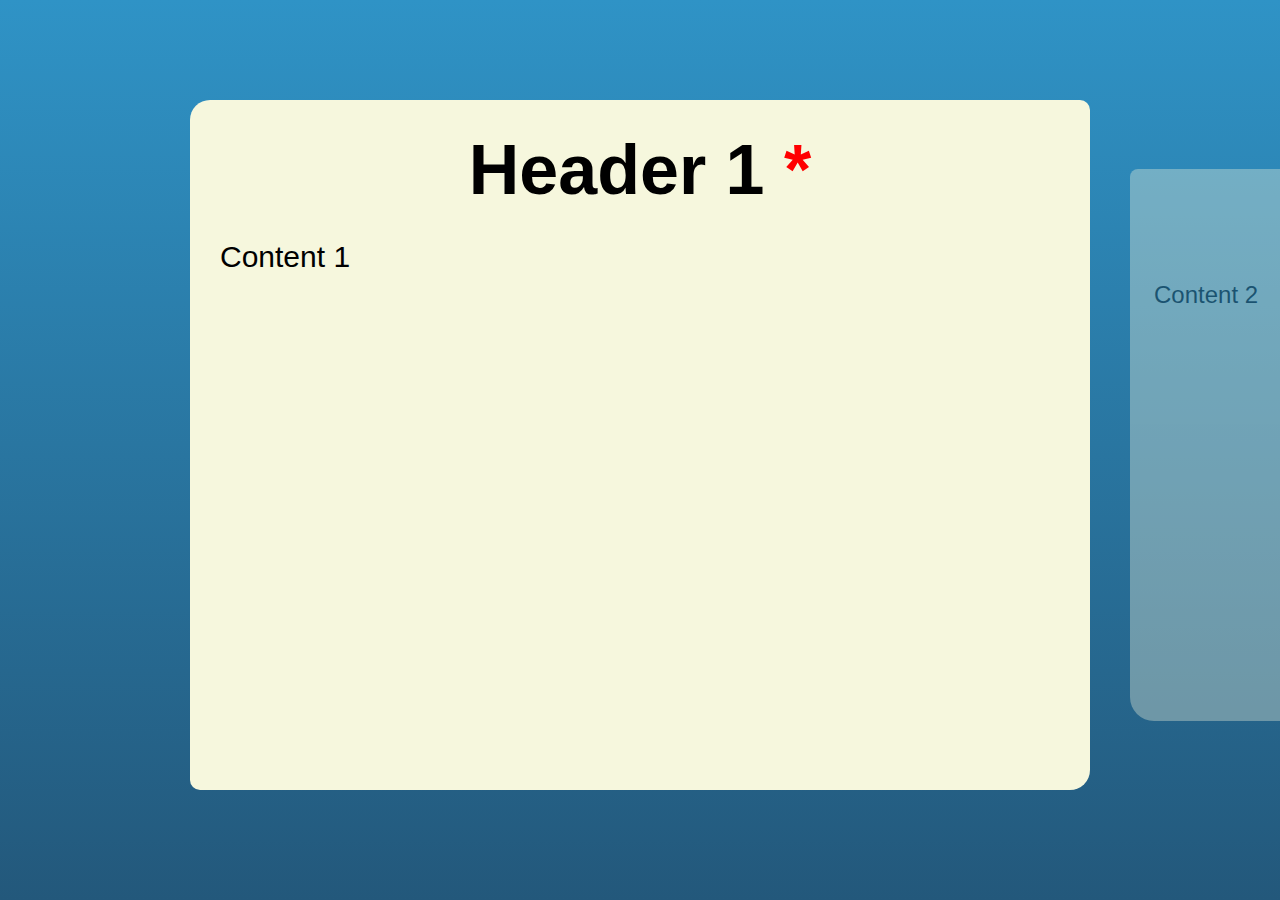
<file: index.html>
<!DOCTYPE html>
<html>
<head>
<meta charset="utf-8" />
<title>Lean Code</title>
<link href="css/theme.css" rel="stylesheet" />
</head>
<body>
	<div class="presentation">
		<section class="slide">
			<header> Header 1 </header>
			<p>Content 1</p>
			<div class="comments">Prueba de comentarios</div>
		</section>
		<section class="slide">
			<header> Header 2 </header>
			<p>Content 2</p>
		</section>
		<section class="slide">
			<header> Header 3 </header>
			<p>Content 3</p>
			<div class="comments">Prueba de comentarios</div>
		</section>
	</div>
	<script
		src="http://ajax.googleapis.com/ajax/libs/jquery/1.7.1/jquery.min.js"></script>
	<script src="js/presentation.js"></script>
</body>
</html>
</file>
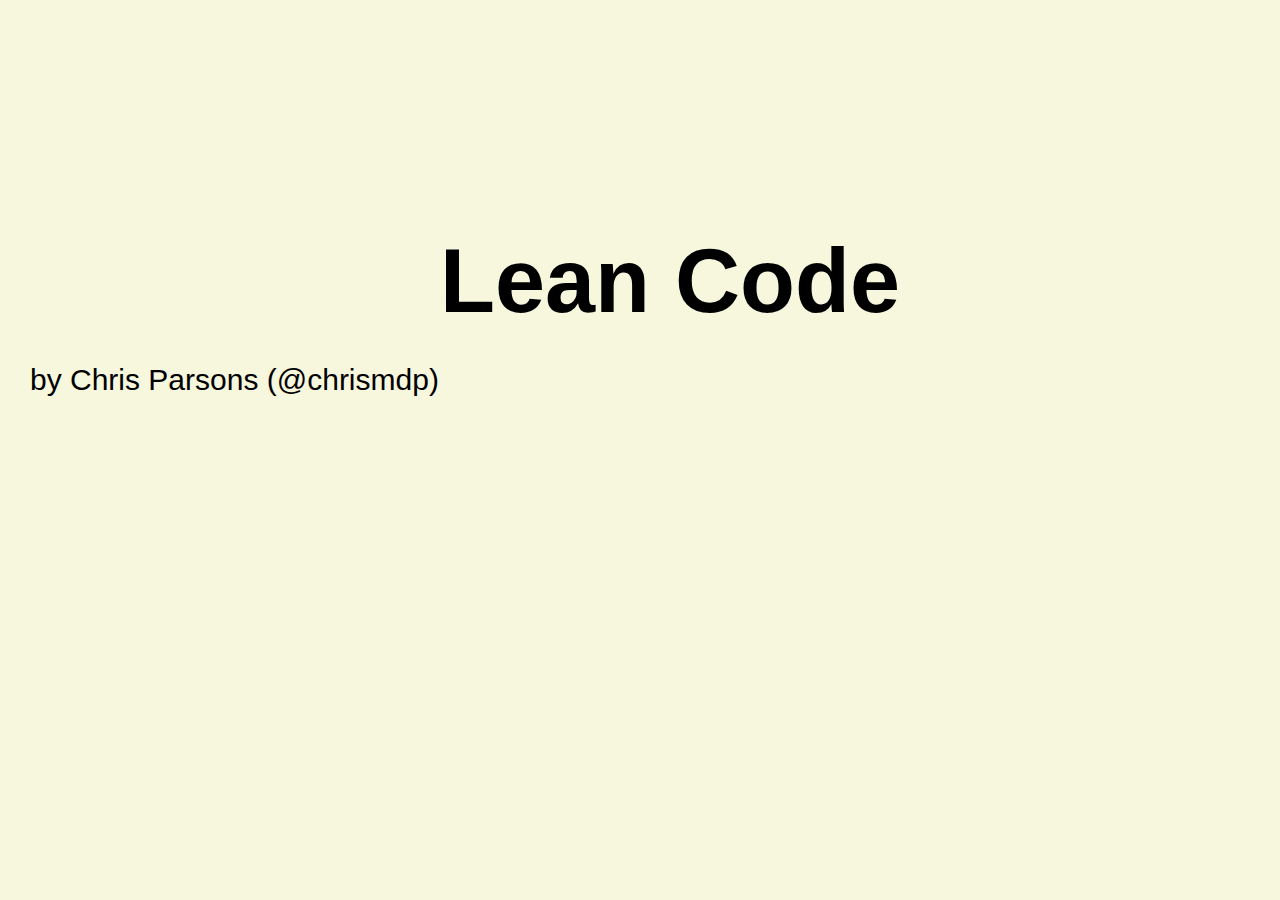
<file: a LEAN-CODE experience/index.html>
<!DOCTYPE html>
<html>
<head>
<meta charset="utf-8" />
<title>a LEAN-CODE experience</title>
<link href="../css/theme.css" rel="stylesheet" />
<link href="../css/lightning.css" rel="stylesheet" />
</head>
<body>
	<div class="presentation">
		<section class="slide">
			<header class=title> Lean Code </header>
			<p>by Chris Parsons (@chrismdp)</p>
		</section>

		<section class="slide">
			<header class=title>
				@nhpatt	
			</header>
		</section>

		<section class="slide">
			<header class=title> ¿Qué es Lean? </header>
			<div class="comments">focus on value, eliminar desperdicios. TPS: TPM, 5S, pokayoke, pull, kanban, OEE, kaizen, value stream mapping, kaizen. Ford. Forma de pensar.</div>
		</section>


		<section class="slide">
			<header class=title>
				Lean Software Development
			</header>
		</section>

		<section class="slide">
			<header class=title>
				Lean Startup
			</header>
		</section>
	
		<section class="slide">
			<header class=title> Eliminar waste </header>
			<div class="comments">Defectos, Esperas, Inventarios, Transporte, Sobreproduccion, Movimiento, Sobreproceso</div>
		</section>

		<section class="slide">
			<header class=title> Centrarse en el valor </header>
		</section>

		<section class="slide">
			<header class=title> Entregar rápido </header>
		</section>

		<section class="slide">
			<header class=title> Decidir tarde </header>
		</section>

		<section class="slide">
			<header class=title> ¿Puede el código ser lean? </header>
		</section>

		<section class="slide">
			<header> Presentando al cliente </header>
			<p style="text-align: center">
				<img src="mercadona.jpg" />
			</p>
		</section>

		<section class="slide">
			<header> Iteración 0 </header>
			<p>8 minutos para escojer una pareja y inicializar el entorno de
				desarrollo</p>
			<p>Escribir un programa que acepte una
				entrada y la imprima</p>
		</section>

		<section class="slide">
			<header> Iteración 1 </header>
			<p>8 minutos para escribir un cajero sencillo</p>
			<ul>
				<li>'Manzanas' cuestan 1 euro, 'Bananas' cuestan 1.5 y
					'Cerezas' 0.75</li>
				<li>Aceptad cada una de esas palabras por vuestra entrada</li>
				<li>Imprimid el total en céntimos por cada entrada</li>
			</ul>
			<p>Test de aceptación</p>
			<ul>
				<li>Manzanas -&gt; 100</li>
				<li>Cerezas -&gt; 175</li>
				<li>Cerezas -&gt; 250</li>
			</ul>
		</section>

		<section class="slide">
			<header> Iteración 1 </header>
			<p>Demo</p>
			<ul>
				<li>Bananas -&gt; 150</li>
				<li>Bananas -&gt; 300</li>
				<li>Manzanas -&gt; 400</li>
				<li>Cerezas -&gt; 475</li>
			</ul>
		</section>

		<section class="slide">
			<header> Iteración 2 </header>
			<p>8 minutos para añadir un descuento</p>
			<ul>
				<li>La misma entrada y salida que antes</li>
				<li>Cada dos cerezas te ahorras 20 céntimos</li>
			</ul>
			<p>Test de aceptación</p>
			<ul>
				<li>Manzanas -&gt; 100</li>
				<li>Cerezas -&gt; 175</li>
				<li>Cerezas -&gt; 230</li>
			</ul>
		</section>

		<section class="slide">
			<header> Iteración 2 </header>
			<p>Demo</p>
			<ul>
				<li>Bananas -&gt; 150</li>
				<li>Cerezas -&gt; 225</li>
				<li>Manzanas -&gt; 325</li>
				<li>Cerezas -&gt; 380</li>
				<li>Cerezas -&gt; 455</li>
				<li>Cerezas -&gt; 510</li>
			</ul>
		</section>

		<section class="slide">
			<header> Iteración 3 </header>
			<p>8 minutos para permitir leer en formato CSV</p>
			<ul>
				<li>Aceptad los valores separados por comas</li>
				<li>Los mismos precios que la iteración 2</li>
			</ul>
			<p/>
			<p>Test de aceptación</p>
			<ul>
				<li>Manzanas, Cerezas, Bananas -&gt; 325</li>
			</ul>
				<p>Test de aceptación</p>
			<ul>
				<li>Cerezas, Cerezas -&gt; 130</li>
			</ul>
		</section>

		<section class="slide">
			<header> Iteración 3a </header>
			<p>No! Requisitos urgentes del negocio! La misma fecha límite.</p>
			<ul>
				<li>Las tiendas de Mercadona han sido notificadas del retraso
					en el formato CSV</li>
				<li>El formato de lectura vuelve a ser un elemento por línea</li>
				<li>Las cerezas tienen ahora un descuento de 30 céntimos</li>
				<li>Las bananas son ahora: 'compra dos y una te sale gratis'</li>
			</ul>
			<p>Test de aceptación</p>
			<ul>
				<li>Cerezas -&gt; 75</li>
				<li>Cerezas -&gt; 120</li>
				<li>Bananas -&gt; 270</li>
				<li>Bananas -&gt; 270</li>
			</ul>
		</section>

		<section class="slide">
			<header> Iteración 3a </header>
			<p>Demo</p>
			<ul>
				<li>Cerezas -&gt; 75</li>
				<li>Cerezas -&gt; 120</li>
				<li>Bananas -&gt; 270</li>
				<li>Bananas -&gt; 270</li>
				<li>Cerezas -&gt; 345</li>
				<li>Bananas -&gt; 495</li>
				<li>Cerezas -&gt; 540</li>
				<li>Bananas -&gt; 540</li>
			</ul>
		</section>

		<section class="slide">
			<header> Iteración 4 </header>
			<p>8 minutos para soportar localización:</p>
			<ul>
				<li>Las tiendas de Mercadona siguen notificadas del retraso en
					el formato CSV</li>
				<li>Las cerezas vuelven al descuento de 20 céntimos</li>
				<li>Tenemos que soportar las palabras 'Pommes' y 'Mele' para
					manzanas</li>
			</ul>
			<p>Test de aceptación</p>
			<ul>
				<li>Cerezas -&gt; 75</li>
				<li>Pommes -&gt; 175</li>
				<li>Cerezas -&gt; 230</li>
				<li>Bananas -&gt; 380</li>
				<li>Bananas -&gt; 380</li>
				<li>Manzanas -&gt; 480</li>
			</ul>
		</section>

		<section class="slide">
			<header> Iteración 4 </header>
			<p>Demo</p>
			<ul>
				<li>Mele -&gt; 100</li>
				<li>Pommes -&gt; 200</li>
				<li>Manzanas -&gt; 300</li>
				<li>Bananas -&gt; 450</li>
				<li>Cerezas -&gt; 525</li>
				<li>Bananas -&gt; 525</li>
			</ul>
		</section>

		<section class="slide">
			<header> Iteración 5 </header>
			<p>8 minutos para soportar descuentos separados para diferentes
				nombres:</p>
			<ul>
				<li>El cambio a formato CSV viene en la siguiente iteración</li>
				<li>3 x Pommes se descuenta a 2 euros</li>
				<li>2 x Mele se descuenta a 1.5</li>
			</ul>
			<p>Test de aceptación</p>
			<ul>
				<li>Mele -&gt; 100</li>
				<li>Pommes -&gt; 200</li>
				<li>Pommes -&gt; 300</li>
				<li>Manzanas -&gt; 400</li>
				<li>Pommes -&gt; 400</li>
				<li>Mele -&gt; 450</li>
				<li>Cerezas -&gt; 525</li>
				<li>Cerezas -&gt; 580</li>
			</ul>
		</section>

		<section class="slide">
			<header> Iteración 5a </header>
			<p>8 minutos para soportar descuentos separados</p>
			<ul>
				<li>UN NUEVO CAMBIO!</li>
				<li>3 x Pommes se descuenta a 2 euros</li>
				<li>2 x Mele se descuenta a 1 euro</li>
			</ul>
			Test de aceptación
			<ul>
				<li>Mele -&gt; 100</li>
				<li>Pommes -&gt; 200</li>
				<li>Pommes -&gt; 300</li>
				<li>Manzanas -&gt; 400</li>
				<li>Pommes -&gt; 400</li>
				<li>Mele -&gt; 400</li>
				<li>Cerezas -&gt; 475</li>
				<li>Cerezas -&gt; 530</li>
				<li>Bananas -&gt; 680</li>
			</ul>
		</section>

		<section class="slide">
			<header> Iteración 5a </header>
			<p>Demo</p>
			<ul>
				<li>Mele -&gt; 100</li>
				<li>Pommes -&gt; 200</li>
				<li>Pommes -&gt; 300</li>
				<li>Manzanas -&gt; 400</li>
				<li>Pommes -&gt; 400</li>
				<li>Mele -&gt; 400</li>
				<li>Cerezas -&gt; 475</li>
				<li>Cerezas -&gt; 530</li>
				<li>Bananas -&gt; 680</li>
				<li>Bananas -&gt; 680</li>
			</ul>
		</section>

		<section class="slide">
			<header> Iteración 6 </header>
			<p>8 minutos para terminar el formato CSV y aplicar
				super-descuento:</p>
			<ul>
				<li>Soportar entrada tanto en formato línea como CSV</li>
				<li>2 x Mele se descuenta a 1.5 euros</li>
				<li>Compra 4 manzanas y ahorras otro euro</li>
				<li>Compra 5 frutas y te ahorras 2 euros</li>
			</ul>
			<p>Test de aceptación</p>
			<ul>
				<li>Mele, Pommes, Pommes, Mele -&gt; 250</li>
				<li>Bananas -&gt; 200</li>
			</ul>
			<p>Test de aceptación</p>
			<ul>
				<li>Mele, Pommes, Pommes, Manzanas, Mele -&gt; 150</li>
			</ul>
		</section>

			<section class="slide">
			<header> Iteración 6 </header>
			<p>Demo</p>
			<ul>
				<li>Mele, Pommes, Pommes, Manzanas, Mele, Pommes -&gt; 150</li>
			</ul>
		</section>

		<section class="slide">
			<header class=title> Conclusiones </header>
			<div class="comments">Conclusiones: quien ha acabado? alguien quiere poner su solucion, gist? carencias tecnicas? TDD? tests? VCS? Que problemas os habeis encontrado? lenguajes? hashes? lambdas? ifs?, requisitos cambiantes no apuntados, ir tarde por mejorar</div>
		</section>

		<section class="slide">
			<header class=title> Eliminar Waste </header>
			<div class="comments">Defects and Quality, bureaucracy, unnecessary code and functionality, delay in the software development process, unclear requirements, slow internal communication</div>
		</section>

		<section class="slide">
			<header class=title>
				Centrarse en el valor
			</header>
		</section>

		<section class="slide">
			<header class=title> Entregar rápido </header>
		</section>

		<section class="slide">
			<header class=title> Decidir tarde </header>
		</section>


		<section class="slide">
			<header> Solución en AWK de Gojko Adzic </header>
			<p>
			<pre>
BEGIN {RS=",|\n"}
/Apples|Pommes|Mele/{total+=100; apples++; 
if (apples%4==0) total-=100;}
/Pommes/{pommes++; if (pommes%3==0) total-=100; }
/Mele/{mele++; if (mele%2==0) total-=50;}
/Cherries/{total+=75; cherries++; 
if (cherries%2==0) total-=20;}
/Bananas/{total+=150; bananas++; 
if (bananas%2==0) total-=150;}
//{fruit++; if (fruit%5==0) total-=200;}
END{print total;}</pre>
		</section>

		<section class="slide">
			<header> Solución en Ruby de Chris Parsons </header>
			<pre>
  def apply_discount(item)
    @count[item] += 1
    if (details = DISCOUNT[item])
      if @count[item] % details[:quantity] == 0
        @total -= details[:discount]
      end
    end
  end
  PRICE = { 'A' => 50, 'B' => 30, 'C' => 20, 'D' => 15 }
  DISCOUNT = { 'A' => {:quantity => 3, :discount => 20 }, 
  'B' => { :quantity => 2, :discount => 15 } }
</pre>
		</section>

		<section class="slide">
			<p>"The quality of your software is inversely proportional to how
				often you have to say no to your customer."</p>
			<p>-- Uncle Bob Martin</p>
		</section>
		<section class="slide">
			<header class=title> ¿? </header>
		</section>
		<section class="slide">
			<header class=title> Gracias por venir! </header>
		</section>
		<section class="slide">
			<header>Referencias</header>
				<p>
					<a class="link" target="_blank"
						href="http://www.amazon.com/exec/obidos/ASIN/0321150783/poppendieckco-20">Lean
						Software Development: An Agile Toolkit</a>
				</p>
					<p>
					<a class="link" target="_blank"
						href="http://www.amazon.com/exec/obidos/ASIN/0321150783/poppendieckco-20">The Lean Mindset: Ask the right questions</a>
				</p>
		</section>
		<section class="slide">
			<header class=title> Lean Code </header>
		</section>

	</div>
	<script
		src="../js/jquery.js"></script>
	<script src="../js/presentation.js"></script>
</body>
</html>
</file>
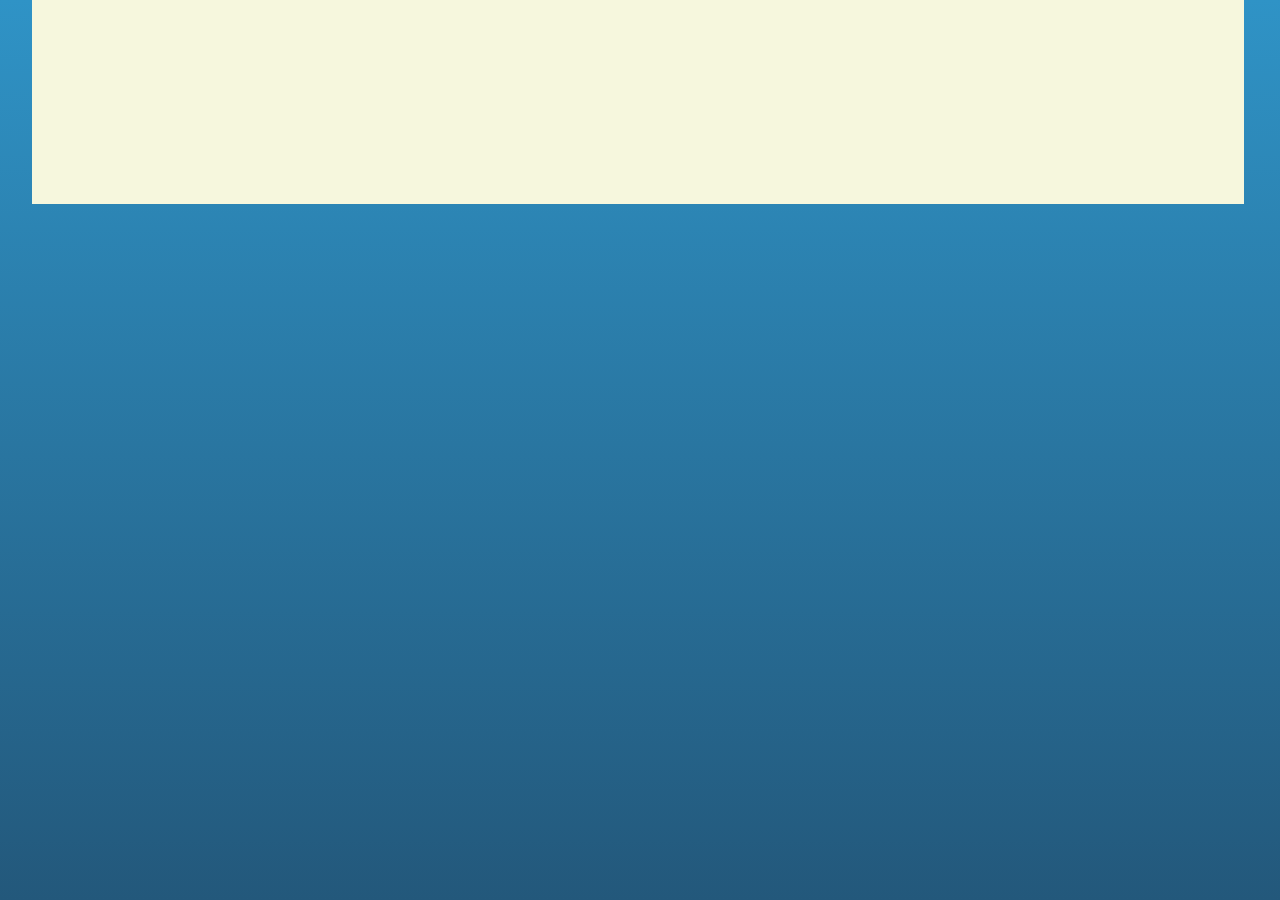
<file: a METRIC story of love at first sight/index.html>
<!DOCTYPE html>
<html>
<head>
<meta charset="utf-8" />
<title>an AGILE tale</title>
<link href="../css/theme.css" rel="stylesheet" />
<link href="../css/lightning.css" rel="stylesheet" />
<link href="../css/altTheme.css" rel="stylesheet" />
</head>
<body>
	<div class="presentation">
		<section class="slide">
			<header class=title>Métricas</header>
			<p class="note">a METRIC story of love at first sight</p>
		</section>
		<section class="slide">
			<header class=title>HOLA!</header>
		</section>
		<section class="slide">
			<header class=title>Qué tal?</header>
		</section>
		<section class="slide">
			<header class=title>Tres pequeños disclaimers...</header>
		</section>
		<section class="slide">
			<header class=title>1)</header>
		</section>
		<section class="slide">
			<header class=title>Hasta ahora.</header>
		</section>
		<section class="slide">
			<header class=title>Mis presentaciones han sido.</header>
		</section>
		<section class="slide">
			<header class=title>Serias.</header>
		</section>
		<section class="slide">
			<header class=title>Con muchos puntos</header>
			<ul>
				<li>Punto 1.</li>
				<li>Punto 2.</li>
				<li>Punto 3.</li>
				<li>Punto 4.</li>
				<li>Punto 5.</li>
				<li>Punto 6.</li>
				<li>TDD</li>
				<li>Calidad</li>
			</ul>
		</section>
		<section class="slide">
			<header class=title>Esta presentación va a ser...</header>
		</section>
		<section class="slide">
			<header class=title>Diferente</header>
		</section>
		<section class="slide">
			<header class=title>Si no os gusta</header>
		</section>
		<section class="slide">
			<header class=title>Puedo hablar de otra cosa...</header>
		</section>
		<section class="slide">
			<header class=title>P vs. NP and Quantum Computing</header>
		</section>
		<section class="slide">
			<header class=title>PSPACE</header>
			<p style="text-align: center">
				<img style="width: 400px" src="PSPACE.png" />
			</p>
		</section>
		<section class="slide">
			<header>o qubits</header>
			<p style="text-align: center">
				<img style="width: 400px" src="qubits.png" />
			</p>
		</section>
		<section class="slide">
			<header class=title>2)</header>
		</section>
		<section class="slide">
			<header class=title>Me</header>
		</section>
		<section class="slide">
			<header class=title>han</header>
		</section>
		<section class="slide">
			<header class=title>dicho</header>
		</section>
		<section class="slide">
			<header class=title>que</header>
		</section>
		<section class="slide">
			<header class=title>hablo</header>
		</section>
		<section class="slide">
			<header class=title>muy</header>
		</section>
		<section class="slide">
			<header class=title>rápido</header>
		</section>
		<section class="slide">
			<header class=title>,</header>
		</section>
		<section class="slide">
			<header class=title>podéis</header>
		</section>
		<section class="slide">
			<header class=title>interrumpirme</header>
		</section>
		<section class="slide">
			<header class=title>en</header>
		</section>
		<section class="slide">
			<header class=title>cualquier</header>
		</section>
		<section class="slide">
			<header class=title>momento</header>
		</section>
		<section class="slide">
			<header class=title>y</header>
		</section>
		<section class="slide">
			<header class=title>decir</header>
		</section>
		<section class="slide">
			<header class=title>STOP!</header>
		</section>
		<section class="slide">
			<header class=title>3)</header>
		</section>
		<section class="slide">
			<header class=title>Tenía muchas ideas de cómo preparar esta
				presentación...</header>
		</section>
		<section class="slide">
			<header class=title>...pero al final por falta de tiempo se
				han quedado en el tintero...</header>
		</section>
		<section class="slide">
			<header class=title>... sorry ...</header>
		</section>
		<section class="slide">
			<header class=title>:(</header>
		</section>
		<section class="slide">
			<header class=title>(sad face)</header>
		</section>
		<section class="slide">
			<header class=title>(cara triste)</header>
		</section>
		<section class="slide">
			<header class=title>OK</header>
		</section>
		<section class="slide">
			<header class=title>Vamos al lío...</header>
		</section>
		<section class="slide">
			<header>
				<img style="width: 400px" src="Codermetrics.png" />
			</header>
		</section>
		<section class="slide">
			<header class=title>La idea es sencilla</header>
		</section>
		<section class="slide">
			<header>Utilizar métricas para la creación de equipos,
				retrospectivas e identificación de problemas en equipos de
				desarrollo.</header>
		</section>
		<section class="slide">
			<header class=title>Métricas.</header>
		</section>
		<section class="slide">
			<header class=title>Métricas..</header>
		</section>
		<section class="slide">
			<header class=title>Métricas...</header>
		</section>
		<section class="slide">
			<header class=title>es un tema complicado</header>
		</section>
		<section class="slide">
			<header class=title>así que voy a dar un rodeo</header>
		</section>
		<section class="slide">
			<header class=title>hablemos</header>
		</section>
		<section class="slide">
			<header class=title>de...</header>
		</section>
		<section class="slide">
			<header class=title>juegos de ordenador?</header>
		</section>
		<section class="slide">
			<header class=title>venga...</header>
		</section>
		<section class="slide">
			<header class=title>películas!</header>
		</section>
		<section class="slide">
			<header class=title>el otro día vi...</header>
		</section>
		<section class="slide">
			<header>Los Seductores </header>
			<p style="text-align: center">
				<img style="width: 400px" src="LosSeductores.jpg" />
			</p>
		</section>
		<section class="slide">
			<header class=title>os pongo un trozo</header>
		</section>
		<section class="slide">
			<header>
				<!--
				<iframe width="853" height="480"
					src="http://www.youtube.com/embed/Mw4J54UoubY" frameborder="0"
					allowfullscreen></iframe>
			-->
				<iframe width="853" height="480"
					src="http://www.youtube.com/embed/AnG_ZP_oBuo" frameborder="0"
					allowfullscreen></iframe>
			</header>
		</section>
		<section class="slide">
			<header class=title>por si no habéis pillado de que va... </header>
		</section>
		<section class="slide">
			<header class=title>
				<i> un hombre se dedica a enamorar a mujeres...</i>
			</header>
		</section>
		<section class="slide">
			<header class=title>
				<i>para luego dejarlas...</i>
			</header>
		</section>
		<section class="slide">
			<header class=title>
				<i>e impulsarlas a que busquen algo mejor...</i>
			</header>
		</section>
		<section class="slide">
			<header class=title>y qué tiene que ver ésto con las
				métricas? </header>
			<p class="note">además de ser una broma para Soraya y Mario</p>
		</section>
		<section class="slide">
			<header class=title>...pues... </header>
		</section>
		<section class="slide">
			<header class=title>ya veremos </header>
		</section>
		<section class="slide">
			<header class=title>volvemos al libro </header>
		</section>
		<section class="slide">
			<header class=title>los primeros capítulos se centran en
				recalcar la importancia de medir </header>
		</section>
		<section class="slide">
			<header class=title>las métricas sirven de recuerdo de un
				momento </header>
		</section>
		<section class="slide">
			<header class=title>son objetivas </header>
		</section>
		<section class="slide">
			<header class=title>resumen información </header>
		</section>
		<section class="slide">
			<header class=title>permiten comparar </header>
		</section>
		<section class="slide">
			<header class=title>y ver evolución </header>
		</section>
		<section class="slide">
			<header class=title>no son 'notas' </header>
		</section>
		<section class="slide">
			<header class=title>en este punto el libro me trata </header>
		</section>
		<section class="slide">
			<header class=title>como el protagonista de la peli de antes
			</header>
		</section>
		<section class="slide">
			<header class=title>
				<i>me he enamorado</i>
			</header>
		</section>
		<section class="slide">
			<header class=title>en la segunda parte se comentan
				sugerencias de métricas </header>
		</section>
		<section class="slide">
			<header class=title>Points (Suma de complejidad)</header>
		</section>
		<section class="slide">
			<header class=title>Utility (Suma de tareas) </header>
		</section>
		<section class="slide">
			<header class=title>Power (Points/Utility)</header>
		</section>
		<section class="slide">
			<header class=title>Assists (Sum(interrupts) + Sum(helps))</header>
		</section>
		<section class="slide">
			<header class=title>Temperature (Complex formula)</header>
		</section>
		<section class="slide">
			<header class=title>O-Impact (Points + Utility + Assists)</header>
		</section>
		<section class="slide">
			<header class=title>Saves (crisis)</header>
		</section>
		<section class="slide">
			<header class=title>Tackles (pluses)</header>
		</section>
		<section class="slide">
			<header class=title>Range (áreas cubiertas)</header>
		</section>
		<section class="slide">
			<header class=title>D-Impact (Saves + Tackles) * Range</header>
		</section>
		<section class="slide">
			<header class=title>Precisión Turnovers (historias sin
				terminar)</header>
		</section>
		<section class="slide">
			<header class=title>Errors (errores * población afectada)</header>
		</section>
		<section class="slide">
			<header class=title>Plus-Minus (agrupación)</header>
		</section>
		<section class="slide">
			<header class=title>Wins(usuarios)</header>
		</section>
		<section class="slide">
			<header class=title>Win Rate (Usuarios ganados/tiempo)</header>
		</section>
		<section class="slide">
			<header class=title>Win percentage (Trials)</header>
		</section>
		<section class="slide">
			<header class=title>Boost (beneficios y usuarios afectados)</header>
		</section>
		<section class="slide">
			<header class=title>Loss Metrics (pérdidas de usuarios)</header>
		</section>
		<section class="slide">
			<header class=title>Loss rate (tiempo de pérdido)</header>
		</section>
		<section class="slide">
			<header class=title>Penalties (urgencia)</header>
		</section>
		<section class="slide">
			<header class=title>PPW (Penalties/Win)</header>
		</section>
		<section class="slide">
			<header class=title>Momentum</header>
		</section>
		<section class="slide">
			<header class=title>BUF</header>
		</section>
		<section class="slide">
			<header class=title>Gain Rate(Velocidad de Gain)</header>
		</section>
		<section class="slide">
			<header class=title>Acceleration</header>
		</section>
		<section class="slide">
			<header class=title>BUF BUF</header>
		</section>
		<section class="slide">
			<header class=title>Win Ranking (en comparación)</header>
		</section>
		<section class="slide">
			<header class=title>Capability Ranking (funcionalidad)</header>
		</section>
		<section class="slide">
			<ul>
				<li>Influencia</li>
				<li>Eficiencia</li>
				<li>Advanced Shares</li>
				<li>Win Shares</li>
				<li>Loss Shares</li>
				<li>Teamwork</li>
				<li>Fielding</li>
				<li>Pop</li>
				<li>Intensity</li>
			</ul>
		</section>
		<section class="slide">
			<header class=title>BUF BUF BUF</header>
		</section>
		<section class="slide">
			<header class=title>
				<i>y ahora me han dejado :(</i>
			</header>
		</section>
		<section class="slide">
			<header class=title>con las métricas que sugiere! </header>
		</section>
		<section class="slide">
			<header class=title>
				<i>pero me impulsa para buscar algo MEJOR</i>
			</header>
		</section>
		<section class="slide">
			<header class=title> El libro también sugiere... </header>
		</section>
		<section class="slide">
			<header class=title>Iterar las métricas</header>
		</section>
		<section class="slide">
			<header> Usarlas en reuniones, retrospectivas, mentoring,
				recompensas y objetivos </header>
		</section>
		<section class="slide">
			<header class=title> Me gusta la idea de cubrir soporte </header>
		</section>
		<section class="slide">
			<header> No me gustan las comparaciones con pocos datos y
				entre varios proyectos </header>
		</section>
		<section class="slide">
			<header class=title> NI LOS DEPORTES</header>
		</section>
		<section class="slide">
			<header class=title>Y eso es lo que esperaba con la
				presentación </header>
		</section>
		<section class="slide">
			<header class=title>convenceros de que las métricas son
				útiles </header>
		</section>
		<section class="slide">
			<header class=title>y luego dejaros para que busquéis algo
				mejor... </header>
		</section>
		<section class="slide">
			<header class=title>fin. </header>
		</section>
	</div>
	<script
		src="http://ajax.googleapis.com/ajax/libs/jquery/1.7.1/jquery.min.js"></script>
	<script src="../js/presentation.js"></script>
</body>
</html>
</file>
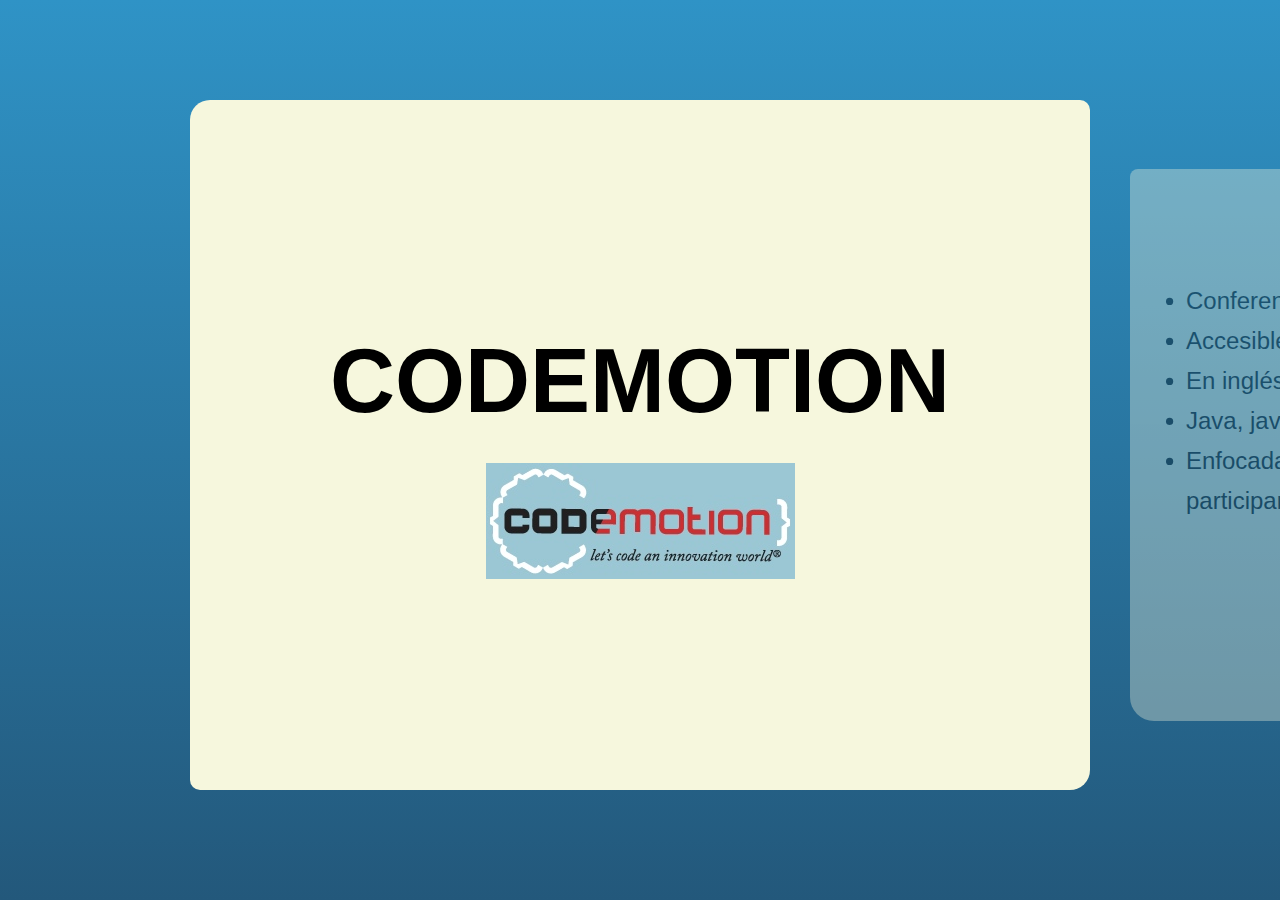
<file: a MOTIONLESS code/index.html>
<!DOCTYPE html>
<html>
<head>
<meta charset="utf-8" />
<title>a MOTIONLESS code</title>
<link href="../css/theme.css" rel="stylesheet" />
<style type="text/css">
ul li {
	line-height: 50px;
}
</style>
</head>
<body>
	<div class="presentation">
		<section class="slide">
			<header class=title> CODEMOTION </header>
			<p style="text-align: center;">
				<img src="logo.jpg" />
			</p>
		</section>
		<section class="slide">
			<header>¿Qué es?</header>

			<ul>
				<li>Conferencia de desarrollo <b>masiva</b></li>
				<li>Accesible: Madrid y 10€</li>
				<li>En inglés y español, speakers internacionales y nativos</li>
				<li>Java, javascript, ruby, php, .net...</li>
				<li>Enfocada en comunidades de desarrollo, muy fácil participar
					o asistir a un tema que te interese</li>
			</ul>
		</section>
		<section class="slide">
			<header>¿Cómo es un evento masivo?</header>
			<ul>
				<li>1200 personas entre speakers y asistentes</li>
				<li>Muchos estudiantes</li>
				<li>Charlas de todos los niveles pero la mayoría de iniciación</li>
				<li>Oportunidades (no organizadas) para contactar con decenas
					de personas</li>
				<li>Empresas 'grandes' buscando gente interesante</li>
			</ul>
		</section>
		<section class="slide">
			<header class=title> ¿A qué fuimos? </header>
		</section>
		<section class="slide">
			<header>Web Apps con express.js, zombie.js y knockout.js</header>
			<p>
				<a href="http://www.codemotion.es/talks#t190">(Avanzada)Iván
					Loire</a>
			</p>
			<p style="font-size: 20px;">Express.js nos provee de un framework
				para producir aplicaciones web absurdamente rápidas (en cuanto a
				ejecución en el servidor. Usa node.js)</p>
			<p style="font-size: 20px;">Knockout.js nos ofrece un mecanismo
				de vista-modelo para hacer que nuestras aplicaciones pidan al
				servidor sólamente los datos justos (siempre de manera asíncrona) y
				podamos enlazar esos datos a nuestra página de una manera muy
				potente y cómoda.</p>
			<p style="font-size: 20px;">Zombie.js nos da un entorno de
				pruebas "full-stack", es decir, podemos testear nuestra aplicación
				desde la parte de cliente hasta el servidor, como si estuviésemos
				sentados realizando las pruebas en el navegador.</p>
			<p>
				<a
					href="http://www.slideshare.net/iloire/building-web-apps-with-nodejs-socketio-knockoutjs-and-zombiejs-codemotion-2012">Presentación</a>
			</p>

		</section>
		<section class="slide">
			<header>The Java EE 7 Platform: Developing for the Cloud</header>
			<p>
				<a href="http://www.codemotion.es/talks#t997">(Intermedia) Arun
					Gupta</a>
			</p>
			<p style="font-size: 25px;">The focus of Java EE 7 is on the
				cloud, and specifically it aims to bring Platform-as-a-Service
				providers and application developers together so that portable
				applications can be deployed on any cloud infrastructure and reap
				all its benefits in terms of scalability, elasticity, multitenancy,
				etc. The existing specifications in the platform such as JPA,
				Servlets, EJB, and others will be updated to meet these
				requirements.</p>
			<p>
				<a
					href="http://www.slideshare.net/codemotion_es/the-java-ee-7-platform-developing-for-the-cloud-12255134">Presentación</a>
			</p>
		</section>
		<section class="slide">
			<header>Desarrollo con Guice, Jersey y AppEngine</header>
			<p>
				<a href="http://www.codemotion.es/talks#t174">(Avanzada) Nacho
					Coloma</a>
			</p>
			<p style="font-size: 25px;">Durante esta charla se contrastará
				este modelo con un caso real basado en Guice para la inyección de
				dependencias, Jersey para el interfaz REST y AppEngine como servidor
				de aplicaciones en la nube.</p>
			<p>
				<a href="http://www.slideshare.net/icoloma/codemotion-appengine">Presentación</a>
			</p>
		</section>
		<section class="slide">
			<header>Single Page Application con Backbone</header>
			<p>
				<a href="http://www.codemotion.es/talks#t992">(Intermedia)
					Julien Castelain y Denis Ciccale</a>
			</p>
			<p style="font-size: 25px;">Una SPA (Aplicación monopágina) es
				una aplicación web que se construye con una única página, con el
				objetivo de proveer un comportamiento parecido a una aplicación de
				escritorio. Con la llegada de Backbone (uno de tantos Frameworks MVC
				para JavaScript) es posible crear aplicaciones bajo el patrón MVC en
				el cliente.</p>
			<p>
				<a href="http://www.slideshare.net/MediaNet1995/spa-com-backbonejs">Presentación</a>
			</p>
		</section>
		<section class="slide">
			<header>Introducción a Cocos2D for iPhone</header>
			<p>
				<a href="http://www.codemotion.es/talks#t10000">(Introducción)
					Sofía Swidarowicz</a>
			</p>
			<p style="font-size: 25px;">El propósito del taller es introducir
				precisamente a los usuarios una de las herramientas más usadas a la
				hora de desarrollar dichas aplicaciones o videojuegos (especialmente
				para iPhone) llamado Cocos2D.</p>
			<p>
				<a
					href="http://www.slideshare.net/phynet/introduccin-a-cocos2d-evento-codemotion">Presentación</a>
			</p>
		</section>
		<section class="slide">
			<header>Automatización de Unit Testing</header>
			<p>
				<a href="http://www.codemotion.es/talks#t34">(Intermedia) Tomás
					Corral</a>
			</p>
			<p style="font-size: 25px;">Como integrar en un proyecto la
				automatización del unit testing en el proceso de integración
				continua utilizando JsTestDriver y Sinon.js. Explicación como
				funciona JsTestDriver Explicación partes más importantes de Sinon.js
				Explicación problemática en un equipo mediano/grande Explicación
				soluciones.</p>
			<p>
				<a
					href="http://www.slideshare.net/amischol/automatizacin-unit-testing-javascript">Presentación</a>
			</p>
		</section>
		<section class="slide">
			<header>Symfony2 y su ecosistema</header>
			<p>
				<a href="http://www.codemotion.es/talks#t209">(Avanzada) Javier
					Aceituno</a>
			</p>
			<p style="font-size: 25px;">Symfony2 consiste en un conjunto de
				componentes y librerías externas, totalmente independientes entre
				sí, que todas ellas en conjunto, forman uno de los ecosistemas más
				completos en el mundo PHP.</p>
			<p>
				<a
					href="http://www.slideshare.net/javiacei/symfony2-y-su-ecosistema">Presentación</a>
			</p>
		</section>
		<section class="slide">
			<header>Android prototyping and development with Python</header>
			<p>
				<a href="http://www.codemotion.es/talks#t209">(Intermedia)
					Manuel de la Peña</a>
			</p>
			<p style="font-size: 25px;">With the introduction of the new SL4A
				(Scripting Layer for Android) python and other scripting languages
				are supported on Android. This opens a new platform for python
				developers that can take advantage of their preferred language and a
				widely used platform. In this talk we will give an introduction of
				android development from doing small propotypes and applications to
				packaging and distributing them. Some advance topics will be touch
				such as looking into the AndroidFacade and AndroidProxy in order to
				extend the current functionality exposed by SL4A.</p>
		</section>
		<section class="slide">
			<header>¿Y fer?</header>
			<p>
				<a href="http://www.codemotion.es/talks#t121">(Introducción)
					Desarrollo iPhone</a>
			</p>
			<p>
				<a href="http://www.codemotion.es/talks#t74">(Introducción) Todo
					Microsoft Kinect en 45 minutos</a>
			</p>
			<p>
				<a href="http://www.codemotion.es/talks#t21">(Intermedia) APIs
					REST usables</a>
			</p>
			<p>
				<a href="http://www.codemotion.es/talks#t23">(Intermedia)
					CouchDB y la computación distribuida voluntaria</a>
			</p>
			<p>
				<a href="http://www.codemotion.es/talks#t127">(Intermedia) TDD y
					Continuous Integration para aplicaciones Android</a>
			</p>

		</section>
		<section class="slide">
			<header>¿Cómo les fue al resto?</header>
			<ul>
				<li><a href="http://www.codemotion.es/follow-up">Aquí
						tienes los follow-ups</a></li>
			</ul>
		</section>
		<section class="slide">
			<header class=title>Dudas y preguntas</header>
		</section>
		<section class="slide">
			<header class=title>Cañas t1m3!</header>
		</section>
	</div>

	<script
		src="http://ajax.googleapis.com/ajax/libs/jquery/1.7.1/jquery.min.js"></script>
	<script src="../js/presentation.js"></script>
</body>
</html>
</file>
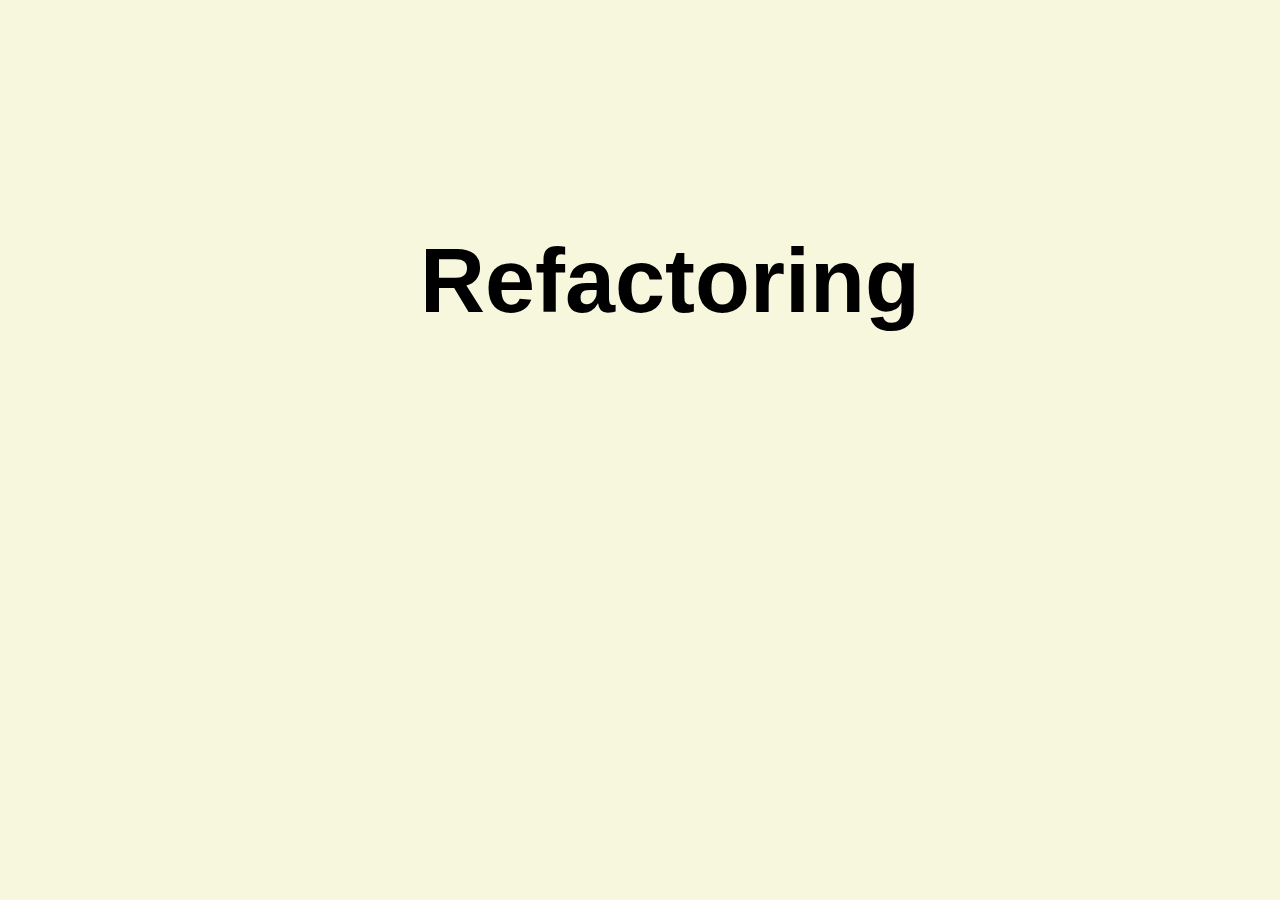
<file: a REFACTORING day v2/index.html>
<!DOCTYPE html>
<html>
<head>
<meta charset="utf-8" />
<title>a REFACTORING day</title>
<link href="../css/theme.css" rel="stylesheet" />
<link href="../css/lightning.css" rel="stylesheet" />
</head>
<body>
	<div class="presentation">
		<section class="slide">
			<header class=title> Refactoring </header>
		</section>
		<section class="slide">
			<header> Who? </header>
				<p>
					<a href="http://twitter.com/nhpatt">@nhpatt</a>
				</p>
		</section>
		<section class="slide">
			<header> What? </header>
		<p>Improving the design of existing code without changing what it
				does</p>	
		</section>
		<section class="slide">
			<header class=title> Example! </header>
		</section>
		<section class="slide">
			<header> Why? </header>
			<ul>
				<li>"Refactoring improves the design of software"
				</li>
				<li>"Refactoring makes software easier to understand"
				</li>
				<li>"Refactoring makes software helps you find bugs"
				</li>
				<li>"Refactoring helps you program faster"
				</li>
				<li>"Refactoring and design"
				</li>
			</ul>
		</section>
		<section class="slide">
			<header> What? </header>
			<p>Code Smells</p>
			<ul>
				<li>Duplicated Code</li>
				<li>Long Method/Classes</li>
				<li>Too many parameters</li>
				<li>'Shotgun Surgery'
				</li>
				<li>Feature Envy</li>
				<li>Data Clumps</li>
				<li>Switch Statements</li>
				<li>Copy &amp; Paste Inheritance</li>
				<li>Train wrecks</li>
				<li>Data classes</li>
				<li>Comments</li>
			</ul>
		</section>
		<section class="slide">
			<header> What? </header>
			<ul>
				<li>Extract method
				</li>
				<li>Inlines</li>
				<li>Replace method with object method</li>
				<li>Move method</li>
				<li>Extract class</li>
				<li>Replace conditional with polymorphism</li>
				<li>Eliminate control flag</li>
				<li>Null object</li>
				<li>Rename</li>
				<li>Introduce parameter object</li>
				<li>Pull Up y Push Down</li>
				<li>Form Template Method
				</li>
			</ul>
		</section>
		<section class="slide">
			<header> Just a second... </header>
			<ul>
				<li>"Any fool can write code that a computer can understand.
					Good programmers write code that humans can understand"</li>
			</ul>
		</section>
		<section class="slide">
			<header> References </header>
			<p>
				<a
					href="http://books.google.com/books?id=1MsETFPD3I0C&printsec=frontcover&dq=refactoring&hl=es&ei=hLc1TpijNNDusgbKrI25Ag&sa=X&oi=book_result&ct=result&resnum=1&ved=0CCkQ6AEwAA#v=onepage&q&f=false">Refactoring:
					improving the design of existing code</a>, Martin Fowler y Kent Beck
			</p>
			<p>
				<a
					href="http://books.google.com/books?id=CQlRAAAAMAAJ&q=working+with+legacy&dq=working+with+legacy&hl=es&ei=jbc1ToOePMv0sgau24C7Ag&sa=X&oi=book_result&ct=result&resnum=1&ved=0CCkQ6AEwAA">Working
					effectively with legacy code</a>, Michael Feathers
			</p>
		</section>
		<section class="slide">
			<header class=title> Questions? </header>
		</section>
		<section class="slide">
			<header class=title> Refactoring </header>
		</section>
	</div>
	<script
		src="../js/jquery.js"></script>
	<script src="../js/presentation.js"></script>
</body>
</html>
</file>
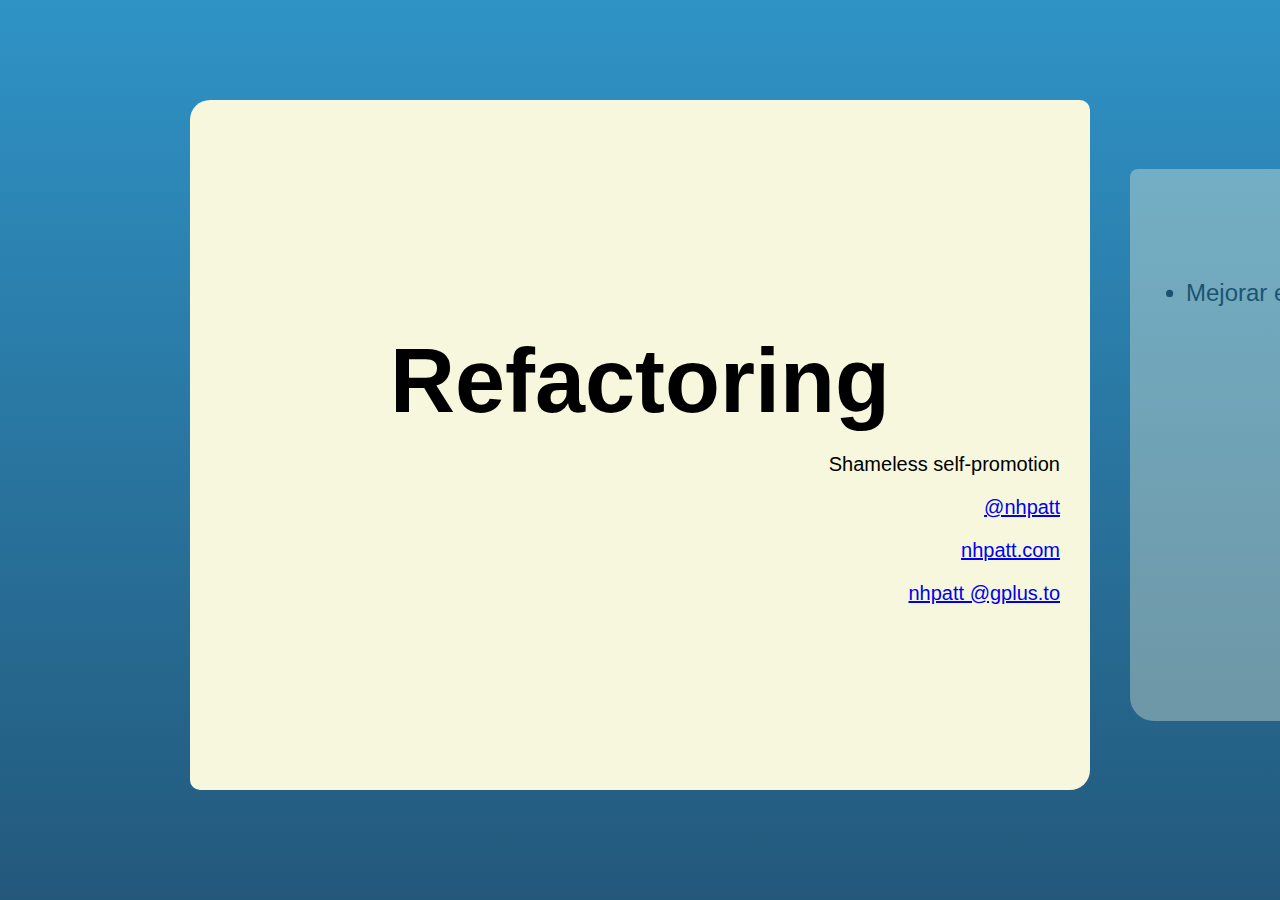
<file: a REFACTORING day/index.html>
<!DOCTYPE html>
<html>
<head>
<meta charset="utf-8" />
<title>a REFACTORING day</title>
<link href="../css/theme.css" rel="stylesheet" />
</head>
<body>
	<div class="presentation">
		<section class="slide">
			<header class=title> Refactoring </header>
			<footer>
				<p>Shameless self-promotion</p>
				<p>
					<a href="http://twitter.com/nhpatt">@nhpatt</a>
				</p>
				<p>
					<a href="http://nhpatt.com">nhpatt.com</a>
				</p>
				<p>
					<a href="http://gplus.to/nhpatt">nhpatt @gplus.to</a>
				</p>
			</footer>
		</section>
		<section class="slide">
			<header> ¿Qué es? </header>
			<ul>
				<li>Mejorar el diseño del código sin cambiar lo que hace</li>
			</ul>
		</section>
		<section class="slide">
			<header class=title> EJEMPLO! </header>
		</section>
		<section class="slide">
			<header>Definición (revisitada) </header>
			<p>Improving the design of existing code without changing what it
				does</p>
			<p>Refactoring is the process of changing a software system in
				such a way that it does not alter the external behaviour of the code
				yet improves its internal structure</p>
		</section>
		<section class="slide">
			<header> ¿Por qué? </header>
			<ul>
				<li>"Refactoring improves the design of software"
					<div class="comments">El diseño del sistema empeora con el
						tiempo</div>
				</li>
				<li>"Refactoring makes software easier to understand"
					<div class="comments">Código ajeno (forma de entenderlo) y
						propio</div>
				</li>
				<li>"Refactoring makes software helps you find bugs"
					<div class="comments">Código más claro</div>
				</li>
				<li>"Refactoring helps you program faster"
					<div class="comments">"I've found that refactoring helps me
						write fast software. It slows the software in the short term while
						I'm refactoring, but it makes the software easier to tune during
						optimization."</div>
				</li>
				<li>"Refactoring and design"
					<div class="comments">"With refactoring you find the balance
						of work changes. You find that design, rather than occuring all up
						front, occurs continuously during development."</div>
				</li>
			</ul>
		</section>
		<section class="slide">
			<header> ¿Cuando? </header>
			<ul>
				<li>Cuando vas a escribir código duplicado
					<div class="comments">"The first time you do something, you
						just do it. The second time you do something similar, you wince at
						the duplication, but you do the duplicate thing anyway. The third
						time you do something similar, you refactor."</div>
				</li>
				<li>Cuando tienes que solucionar un bug</li>
				<li>Cuando añades nuevas funcionalidades</li>
			</ul>
		</section>
		<section class="slide">
			<header> ¿Qué le cuento al _jefe_? </header>
			<ul>
				<li>Calidad, calidad, calidad!</li>
				<li>O nada
					<div class="comments">Many people say they are driven by
						quality but are more driven by schedule. In these cases I give my
						more controversial advice: Don't tell!</div>
				</li>
			</ul>
		</section>
		<section class="slide">
			<header> Problemas </header>
			<ul>
				<li>No hay tests ni red de seguridad - "Refactoring is risky"</li>
				<li>Profundizar demasiado, hay que centrarse en refactors
					pequeños</li>
				<li>Fechas límites
					<div class="comments">"The other time you should avoid
						refactoring is when you are close to a deadline. At that point the
						productivity gain from refactoring would appear after the deadline
						and thus be too late."</div>
				</li>
				<li>Focalizar el esfuerzo (ROI)
					<div class="comments">"You should concentrate on where the
						risk is. Look at the code and see where it becomes complex. Look
						at the function and consider the likely areas of error."</div>
				</li>
				<li>Tener en cuenta el sombrero que llevas
					<div class="comments">"All this might take only ten minutes,
						but during this time you should always be aware of which hat
						you're wearing"</div>
				</li>
				<li>Interfaces públicas</li>
			</ul>
		</section>
		<section class="slide">
			<header> ¿Qué refactorizar? </header>
			<p>Code Smells</p>
			<ul>
				<li>Código duplicado</li>
				<li>Métodos y claseslargos</li>
				<li>Métodos con muchos parámetros</li>
				<li>Cambios divergentes y 'Shotgun Surgery'
					<div class="comments">Una clase cambia por motivos diferentes
						y un sólo cambio hay que hacerlo en miles de clases</div>
				</li>
				<li>Feature Envy</li>
				<li>Data Clumps</li>
				<li>Switch Statements</li>
				<li>Copy &amp; Paste Inheritance</li>
				<li>Cadenas de mensajes (train wrecks) y viceversa</li>
				<li>Data classes</li>
				<li>Comentarios</li>
			</ul>
		</section>
		<section class="slide">
			<header> Ejemplos </header>
			<ul>
				<li>Extraer método
					<div class="comments">Problemas con variables locales</div>
				</li>
				<li>Inlines</li>
				<li>Reemplazar método con método objeto</li>
				<li>Mover método</li>
				<li>Extraer clase/superclase</li>
				<li>Reemplazar condicional con polimorfismo</li>
				<li>Eliminar flags de control</li>
				<li>Null object</li>
				<li>Renombrados</li>
				<li>Introducir objeto parámetro</li>
				<li>Pull Up y Push Down</li>
				<li>Form Template Method
					<div class="comments">Ejemplo, generación de informes</div>
				</li>
			</ul>
		</section>
		<section class="slide">
			<header> ¿Cómo empezar? </header>
			<ul>
				<li>Saber parar es lo más importante
					<div class="comments">Mostly, though, you'll know you're
						getting it when you can stop with confidence. Stopping is the
						strongest move in the refactorer's repertoire... That's when you
						stop. If the code is already better, integrate and release what
						you've done. If it isn't better, walk away. Flush it. Glad to have
						learned a lesson, pity it didn't work out. What's on for tomorrow?</div>
				</li>
				<li>Establecer objetivos
					<div class="comments">"Get used to picking a goal."</div>
				</li>
				<li>Parar cuando no estás seguro</li>
				<li>Dar marcha atrás si fallas</li>
				<li>Pair programming!</li>
			</ul>
		</section>
		<section class="slide">
			<header> Notas </header>
			<ul>
				<li>"Any fool can write code that a computer can understand.
					Good programmers write code that humans can understand"</li>
				<li>Sobre rendimiento - "Until I profile I cannot tell how much
					time is needed for the loop to calculate or whether the loop is
					called often enough for it to affect the overall performance of the
					system"</li>
				<li>It is better to write and run incomplete tests than not to
					run complete tests.</li>
			</ul>
		</section>
		<section class="slide">
			<header> Referencias y documentación </header>
			<p>
				<a href="http://www.youtube.com/user/parlezuml">Jason Gorman en
					Youtube</a>
			</p>
			<p>
				<a
					href="http://books.google.com/books?id=1MsETFPD3I0C&printsec=frontcover&dq=refactoring&hl=es&ei=hLc1TpijNNDusgbKrI25Ag&sa=X&oi=book_result&ct=result&resnum=1&ved=0CCkQ6AEwAA#v=onepage&q&f=false">Refactoring:
					improving the design of existing code</a>, de Martin Fowler y Kent Beck
			</p>
			<p>
				<a
					href="http://books.google.com/books?id=CQlRAAAAMAAJ&q=working+with+legacy&dq=working+with+legacy&hl=es&ei=jbc1ToOePMv0sgau24C7Ag&sa=X&oi=book_result&ct=result&resnum=1&ved=0CCkQ6AEwAA">Working
					effectively with legacy code</a>, de Michael Feathers
			</p>
		</section>
		<section class="slide">
			<header class=title> ¿Preguntas? </header>
		</section>
	</div>
	<script
		src="http://ajax.googleapis.com/ajax/libs/jquery/1.7.1/jquery.min.js"></script>
	<script src="../js/presentation.js"></script>
</body>
</html>
</file>
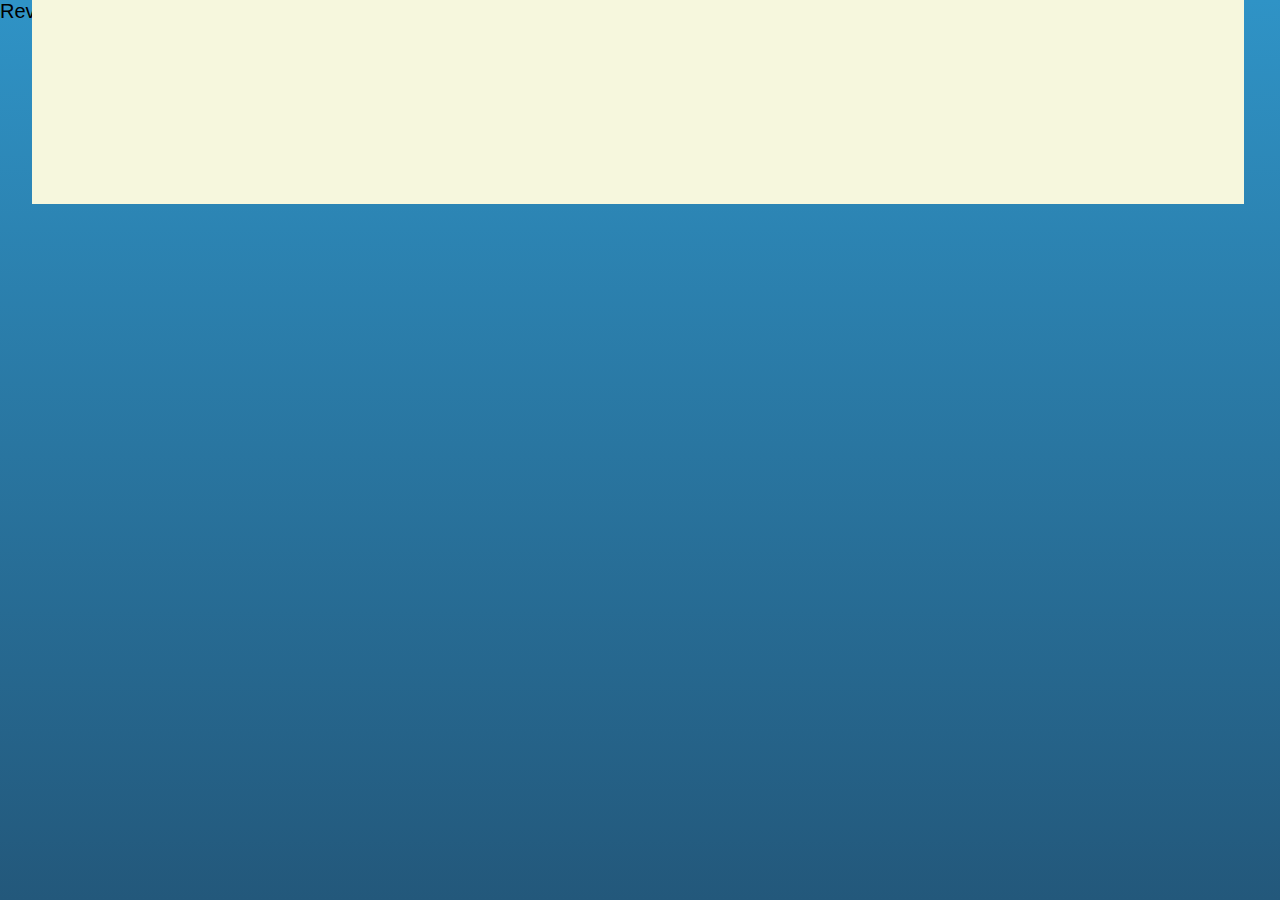
<file: an AGILE tale/index.html>
<!DOCTYPE html>
<html>
<head>
<meta charset="utf-8" />
<title>an AGILE tale</title>
<link href="../css/theme.css" rel="stylesheet" />
<link href="../css/lightning.css" rel="stylesheet" />
<link href="../css/altTheme.css" rel="stylesheet" />
</head>
<body>
	<div class="presentation">
		<section class="slide">
			<header class=title> an AGILE tale </header>
			<p class="note">Historia de una ida y una vuelta.</p>
		</section>
		<section class="slide">
			<header> @sorayavay, @ethervoid y yo (@nhpatt)
				fuimos a la CAS</header>
		</section>
		<section class="slide">
			<header class=title> ¿CAS?</header>
		</section>
		<section class="slide">
			<header class=title> En el tren de vuelta vimos una película
			</header>
			<p class="note">Big deal...</p>
		</section>
		<section class="slide">
			<header> Los Seductores </header>
			<p style="text-align: center">
				<img style="width: 400px" src="LosSeductores.jpg" />
			</p>
		</section>
		<section class="slide">
			<header class=title>
				<iframe width="853" height="480"
					src="http://www.youtube.com/embed/Mw4J54UoubY" frameborder="0"
					allowfullscreen></iframe>
			</header>
		</section>
		<section class="slide">
			<header class=title> Por si no habéis pillado de que va... </header>
		</section>
		<section class="slide">
			<header> No es una 'buena' película </header>
			trata temas universales, las mentiras, deseos y motivaciones de las
			personas. Y que hace falta una patada para salir de una situación
			nociva
			<p class="note">No es que haya buscado una excusa para meter la
				película en la presentación</p>
		</section>
		<section class="slide">
			<header class=title> y eso es la CAS, deseos, motivaciones y
				patadas </header>
		</section>
		<section class="slide">
			<header class=title> En la película se dan patadas, y eso es
				para mi lo que pretendía la charla de Raisberger, Cervantes y Un
				paso adelante de ecomba, Argentino keynote </header>
		</section>
		<section class="slide">
			<header class=title> En la peli se cuenta lo bueno, alfredo
				casado problemas TDD, scrum frogtek , 7 ideas de idealista y BKool </header>
		</section>
		<section class="slide">
			<header class=title> En la peli se dan deseos: gamification
				, Visual Scrum, Mesa en común, Cuore.js </header>
		</section>
		<section class="slide">
			<header class=title> Que me llevo (y traigo) </header>
		</section>
		<section class="slide">
			<header class=title> Personas! </header>
		</section>
		<section class="slide">
			<header class=title> Referencias a los videos </header>
		</section>
		<section class="slide">
			<header class=title> ¿Preguntas? </header>
		</section>
		
		Revisión del año, comentario de la CAS y los últimos eventos que hemos ido
		
		<b>Pasión</b>
		
	</div>
	<script
		src="http://ajax.googleapis.com/ajax/libs/jquery/1.7.1/jquery.min.js"></script>
	<script src="../js/presentation.js"></script>
</body>
</html>
</file>
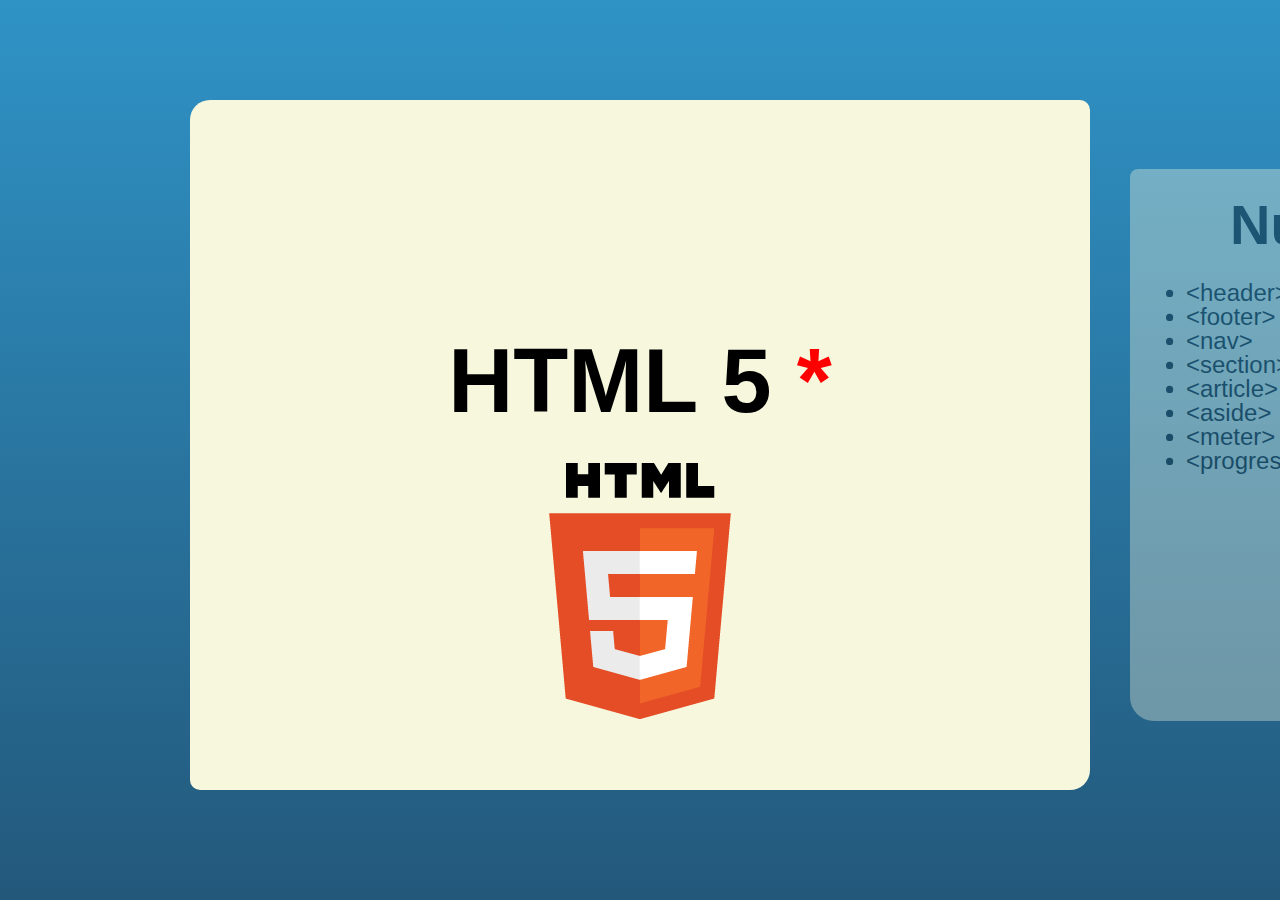
<file: an HTML5 example/index.html>
<!DOCTYPE html>
<html>
<head>
<meta charset="utf-8" />
<title>an HTML5 example</title>
<link href="../css/theme.css" rel="stylesheet" />
</head>
<body>
	<div class="presentation">
		<section class="slide">
			<header class=title> HTML 5 </header>
			<p style="text-align: center;">
				<img src="logo.png" />
			</p>
			<div class="comments">
				<i>CSS3 próximamente</i>
			</div>
		</section>

		<section class="slide">
			<header> Nuevas semánticas </header>
			<ul>
				<li>&lt;header&gt;</li>
				<li>&lt;footer&gt;</li>
				<li>&lt;nav&gt;</li>
				<li>&lt;section&gt;</li>
				<li>&lt;article&gt;</li>
				<li>&lt;aside&gt;</li>
				<li>&lt;meter&gt;</li>
				<li>&lt;progress&gt;</li>
			</ul>
		</section>

		<section class="slide">
			<img src="html5tags.png" width="100%" height="650px">
		</section>

		<section class="slide">
			<header> Geolocalización </header>
			<ul>
				<li>Localiza usando IP, Mac, WIFI e incluso GPS si tiene.</li>
				<li>Compatible con Firefox, Chrome y Safari</li>
			</ul>
			<div class="comments">Ver codigo de ejemplo</div>
		</section>

		<section class="slide">
			<header> Storage </header>
			<ul>
				<li>Web Storage</li>
				<li>Web SQL Database</li>
			</ul>
		</section>

		<section class="slide">
			<header> Web Storage (Session y Local Storage) OUTDATED:
				IndexedDB</header>
			<p>
				<textarea id="local_storage" placeholder="Type your text here..."></textarea>
			<p />
			<p id="date_local_storage"></p>
			<p>
				<button id="save_local_storage">Guardar</button>
			</p>
			<pre>
$("#save_local_storage").click(function() {
	window.localStorage.setItem('value',
	$("#local_storage").val());
	window.localStorage.setItem('timestamp', (new Date()));
});
$("#local_storage").val(window.localStorage.getItem('value'));
					</pre>
		</section>

		<section class="slide">
			<header> Web SQL Database </header>
			<pre>
var db = window.openDatabase("DBName", "1.0", "desc", 2*1024*1024);
db.transaction(function(tx) {
  tx.executeSql("SELECT * FROM test", [], successCallback, errorCallback);
});
					</pre>
			<p>El estándar de base de datos no está decidido aún (SQLite)</p>
		</section>

		<section class="slide">
			<header> Cache y manifest </header>
			<ul>
				<li>Soportado por Firefox, Chrome, Safari, IOS y Android 2.0+</li>
				<li>Muy útil para utilizar en aplicaciones para móviles</li>
				<li>Fichero Manifest indicamos los ficheros necesarios por el
					lado del cliente. Cache implicito</li>
				<li>
					<p>
						CACHE MANIFEST<br /> # v = 1.0.0<br /> /style.css<br />
						/javascripts/notes.js<br /> /javascripts/jquery.min.js
					</p>
				</li>
				<li>#v = 1.0.0 -&gt; Indica versión. Al cambiar actualiza
					ficheros.</li>
				<li>&lt;html manifest="xxx.manifest"&gt;</li>
			</ul>
		</section>

		<section class="slide">
			<header> Canvas </header>
			<pre>
&lt;canvas&gt;
var ctx = document.querySelector(‘canvas’).getContext(‘2d’);
ctx.fillRect(10, 20, 50, 50);
</pre>
			<canvas id="canvas"></canvas>
			<script type="text/javascript">
				var ctx = document.querySelector("canvas").getContext("2d");
				ctx.fillRect(10, 20, 50, 50);
			</script>
			<ul>
				<li>El núcleo del estándar</li>
				<li>Forma el germen de WebGL</li>
			</ul>
			<div class="comments">
				<ul>
					<li><a
						href="http://madebyevan.com/webgl-water/?utm_source=html5weekly&utm_medium=email">Water</a></li>
					<li><a href="http://soulwire.co.uk/experiments/recursion-toy/">Recursion</a></li>
				</ul>
			</div>
		</section>

		<section class="slide">
			<header> Audio &amp; Video </header>
			<pre>
video src=Examplevideo.ogv controls autoplay
					</pre>
			<video
				src="http://upload.wikimedia.org/wikipedia/commons/6/65/Examplevideo.ogv"
				controls>Use Chrome
			</video>
		</section>


		<section class="slide">
			<header> Audio &amp; Video </header>
			<video
				src=http://erunways.com/html5/WebM_VP8_video/html5_Video_VP8.webm
				controls height="300px">Use Chrome
			</video>
		</section>

		<section class="slide">
			<header> Audio &amp; Video </header>
			<ul>
				<li>Problema de codecs:
					<ul>
						<li>H264 (IE)</li>
						<li>ogv (Firefox)</li>
						<li>WebM (Chrome)</li>
					</ul>
				<li>Eventos</li>
				<li>Captions</li>
			</ul>
		</section>

		<section class="slide">
			<header> Drag &amp; Drop </header>
			<pre>
&lt;div draggable="true"&gt;This element be draggable&lt;/div&gt;
var drop = document.getElementById("drop");
drop.ondrop = function (event) {
	this.innerHTML += "&lt;p&gt;" + event.dataTransfer.getData("t") + "&lt;p&gt;";
};
drop.ondragover = function () { return false; }; 
</pre>
			<ul>
				<li>API iniciada por IE 5.5</li>
				<li>Aceptado dentro del estándar para lograr uniformidad</li>
				<li>Muchas excepciones</li>
				<li>El soporte de drag and drop de ficheros sólo funciona en
					Chrome</li>
			</ul>
		</section>

		<section class="slide">
			<header> Web sockets </header>
			<ul>
				<li>HTTP no permite conexión permanente</li>
				<li>Web sockets permite conexión a un servidor</li>
				<li>Eventos:
					<ul>
						<li>onOpen()</li>
						<li>onMessage()</li>
						<li>onClose()</li>
					</ul>
				</li>
				<li>Parte cliente en un JS</li>
				<li>Dos servidores: web y websockets</li>
				<li>Código de ejemplo</li>
			</ul>
		</section>

		<section class="slide">
			<header> Web workers </header>
			<ul>
				<li>JavaScript es mono hilo</li>
				<li>Permite tareas en background en cliente</li>
				<li>Cualquier JS puede ser un worker pero no puede tocar DOM</li>
				<li>Flujo de trabajo:
					<ul>
						<li>Creación de worker</li>
						<li>postMessage -&gt; Worker</li>
						<li>Worker ejecuta la tarea y al termina de nuevo postMessage</li>
						<li>onMessage cambiamos el DOM</li>
					</ul>
				</li>
				<li>Internet Explorer no soporta esta funcionalidad</li>
			</ul>
		</section>

		<section class="slide">
			<header> Referencias </header>
			<article>
				<ul>
					<li>HTML5 &amp; CSS3 por Brian P. Hogan</li>
					<li>Dive into HTML5 / HTML5: Up and Running</li>
					<li>Introducing HTML5 de Bruce Lawson y Remy Sharp</li>
				</ul>
			</article>
		</section>

		<section class="slide">
			<header> Enlaces </header>
			<ul>
				<li>HTML5: http://www.w3.org/TR/html5/</li>
				<li><a href="http://www.w3.org/TR/websockets/">Web sockets
				</a></li>
				<li><a
					href="http://html5test.com/?utm_source=html5weekly&utm_medium=email">Test
						HTML5</a></li>
				<li>Modernizer</li>
				<li>Polifills</li>
			</ul>
		</section>

		<section class="slide">
			<header class=title> ¿Dudas? </header>
		</section>
	</div>

	<script
		src="http://ajax.googleapis.com/ajax/libs/jquery/1.7.1/jquery.min.js"></script>
	<script src="../js/presentation.js"></script>
	<script src="../js/html5.js"></script>
</body>
</html>
</file>
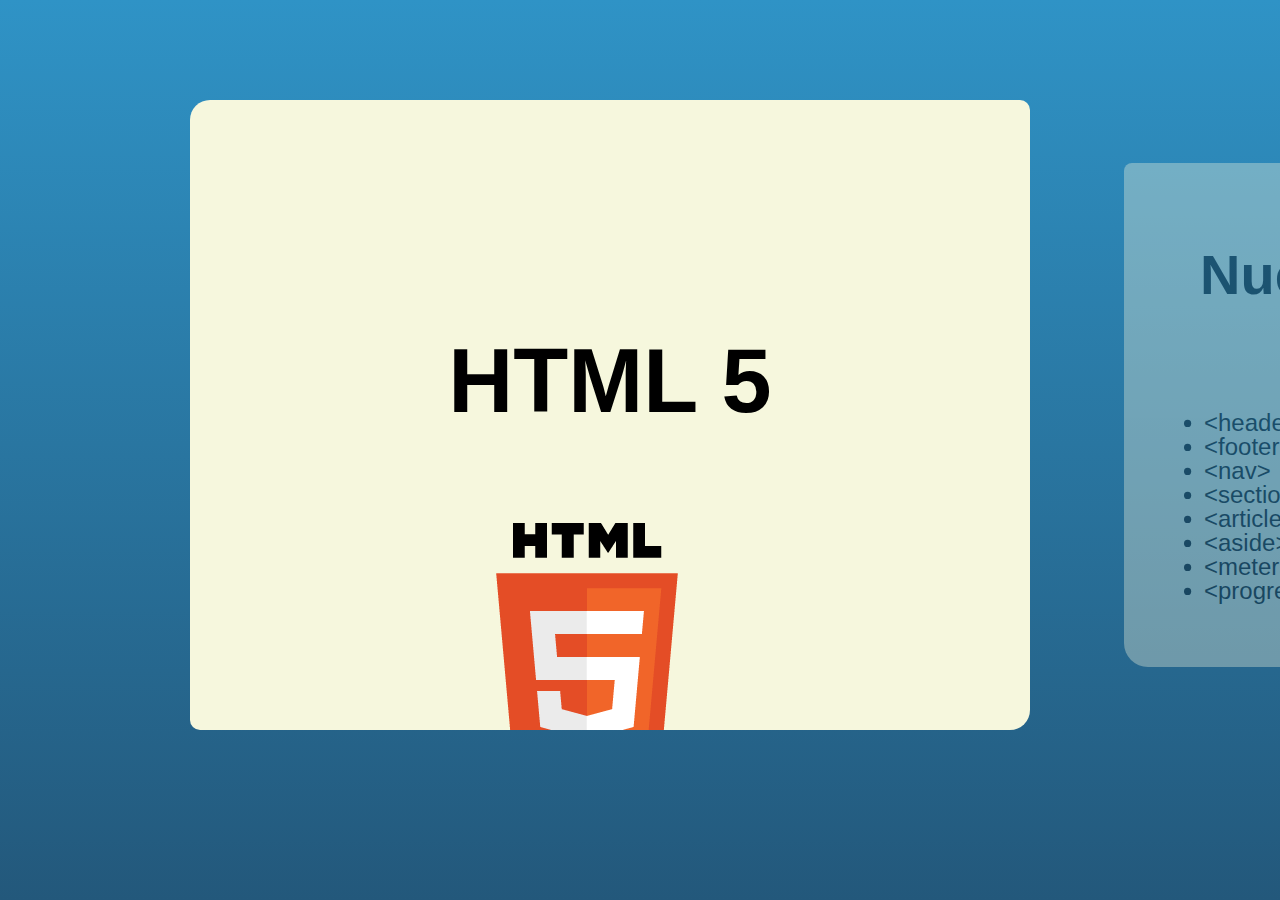
<file: html5/index.html>
<!DOCTYPE html>
<html>
<head>
<meta charset="utf-8" />
<title>HTML 5</title>
<link href="../css/theme.css" rel="stylesheet" />
</head>
<body>
<div class="presentation">
<div class="slides">
<div class="slide" id="slide_0"><section> <header>
<p class="title">HTML 5</p>
<img src="logo.png"></img> </header>
<div class="comments"><i>CSS3 próximamente</i></div>
</section></div>
<div class="slide" id="slide_1"><section> <header>
<p>Nuevas semánticas</p>
</header> <section>
<ul>
	<li>&lt;header&gt;</li>
	<li>&lt;footer&gt;</li>
	<li>&lt;nav&gt;</li>
	<li>&lt;section&gt;</li>
	<li>&lt;article&gt;</li>
	<li>&lt;aside&gt;</li>
	<li>&lt;meter&gt;</li>
	<li>&lt;progress&gt;</li>
</ul>
</section></div>
<div class="slide" id="slide_2"><img src="html5tags.png"
	width="100%" height="650px"></div>
<div class="slide" id="slide_3"><section> <header>
<p>Geolocalización</p>
</header>
<ul>
	<li>Localiza usando IP, Mac, WIFI e incluso GPS si tiene.</li>
	<li>Compatible con Firefox, Chrome y Safari</li>
</ul>
<div class="comments">Ver codigo de ejemplo</div>
</section></div>
<div class="slide" id="slide_4"><section> <header>
<p>Storage</p>
</header>
<ul>
	<li>Web Storage</li>
	<li>Web SQL Database</li>
</ul>
</section></div>
<div class="slide" id="slide_5"><section> <header>
<p>Web Storage (Session y Local Storage)</p>
</header>
<p><textarea id="local_storage" placeholder="Type your text here..."></textarea>
<p />
<p id="date_local_storage"></p>
<p>
<button id="save_local_storage">Guardar</button>
</p>
<pre>
$("#save_local_storage").click(function() {
	window.localStorage.setItem('value',
	$("#local_storage").val());
	window.localStorage.setItem('timestamp', (new Date()));
});
$("#local_storage").val(window.localStorage.getItem('value'));
					</pre> </section></div>

<div class="slide" id="slide_6"><section> <header>
<p>Web SQL Database</p>
</header> <pre>
var db = window.openDatabase("DBName", "1.0", "desc", 2*1024*1024);
db.transaction(function(tx) {
  tx.executeSql("SELECT * FROM test", [], successCallback, errorCallback);
});
					</pre>
<p>El estándar de base de datos no está decidido aún (SQLite)</p>
</section></div>

<div class="slide" id="slide_7"><section> <header>
<p>Cache y manifest</p>
</header>
<ul>
	<li>Soportado por Firefox, Chrome, Safari, IOS y Android 2.0+</li>
	<li>Muy útil para utilizar en aplicaciones para móviles</li>
	<li>Fichero Manifest indicamos los ficheros necesarios por el lado
	del cliente. Cache implicito</li>
	<li>
	<p>CACHE MANIFEST<br />
	# v = 1.0.0<br />
	/style.css<br />
	/javascripts/notes.js<br />
	/javascripts/jquery.min.js</p>
	</li>
	<li>#v = 1.0.0 -&gt; Indica versión. Al cambiar actualiza
	ficheros.</li>
	<li>&lt;html manifest="xxx.manifest"&gt;</li>
</ul>
</section></div>
<div class="slide" id="slide_8"><section> <header>
<p>Canvas</p>
</header> <pre>
&lt;canvas&gt;
var ctx = document.querySelector(‘canvas’).getContext(‘2d’);
ctx.fillRect(10, 20, 50, 50);
</pre> <canvas id="canvas"></canvas> <script type="text/javascript">
var ctx = document.querySelector("canvas").getContext("2d");
ctx.fillRect(10, 20, 50, 50);
</script>
<ul>
	<li>El núcleo del estándar</li>
	<li>Forma el germen de WebGL</li>
</ul>
<div class="comments">
<ul>
	<li><a
		href="http://madebyevan.com/webgl-water/?utm_source=html5weekly&utm_medium=email">Water</a></li>
	<li><a href="http://soulwire.co.uk/experiments/recursion-toy/">Recursion</a></li>
</ul>
</div>
</section></div>
<div class="slide" id="slide_9"><section> <header>
<p>Audio & Video</p>
</header> <pre>
video src=Examplevideo.ogv controls autoplay
					</pre> <video src="http://upload.wikimedia.org/wikipedia/commons/6/65/Examplevideo.ogv" controls> Use Chrome </video> </section></div>

<div class="slide" id="slide_10"><section> <header>
<p>Audio & Video</p>
</header> <video src=http://erunways.com/html5/WebM_VP8_video/html5_Video_VP8.webm controls height="300px"> Use
Chrome </video> </section></div>
<div class="slide" id="slide_11"><section> <header>
<p>Audio & Video</p>
</header>
<ul>
	<li>Problema de codecs:
	<ul>
		<li>H264 (IE)</li>
		<li>ogv (Firefox)</li>
		<li>WebM (Chrome)</li>
	</ul>
	<li>Eventos</li>
	<li>Captions</li>
</ul>
</section></div>
<div class="slide" id="slide_12"><section> <header>
<p>Drag & Drop</p>
</header> <pre>
&lt;div draggable="true"&gt;This element be draggable&lt;/div&gt;
var drop = document.getElementById("drop");
drop.ondrop = function (event) {
	this.innerHTML += "&lt;p&gt;" + event.dataTransfer.getData("t") + "&lt;p&gt;";
};
drop.ondragover = function () { return false; }; 
</pre>
<ul>
	<li>API iniciada por IE 5.5</li>
	<li>Aceptado dentro del estándar para lograr uniformidad</li>
	<li>Muchas excepciones</li>
	<li>El soporte de drag and drop de ficheros sólo funciona en
	Chrome</li>
</ul>
</section></div>
<div class="slide" id="slide_13"><section> <header>
<p>Web sockets</p>
</header>
<ul>
	<li>HTTP no permite conexión permanente</li>
	<li>Web sockets permite conexión a un servidor</li>
	<li>Eventos:
	<ul>
		<li>onOpen()</li>
		<li>onMessage()</li>
		<li>onClose()</li>
	</ul>
	</li>
	<li>Parte cliente en un JS</li>
	<li>Dos servidores: web y websockets</li>
	<li>Código de ejemplo</li>
</ul>
</section></div>
<div class="slide" id="slide_14"><section> <header>
<p>Web workers</p>
</header>
<ul>
	<li>JavaScript es mono hilo</li>
	<li>Permite tareas en background en cliente</li>
	<li>Cualquier JS puede ser un worker pero no puede tocar DOM</li>
	<li>Flujo de trabajo:
	<ul>
		<li>Creación de worker</li>
		<li>postMessage -&gt; Worker</li>
		<li>Worker ejecuta la tarea y al termina de nuevo postMessage</li>
		<li>onMessage cambiamos el DOM</li>
	</li>
	<li>Internet Explorer no soporta esta funcionalidad</li>
</ul>
</section></div>
<div class="slide" id="slide_15"><section> <header>
<p>Referencias</p>
</header> <article>
<ul>
	<li>HTML5 &amp; CSS3 por Brian P. Hogan</li>
	<li>Dive into HTML5 / HTML5: Up and Running</li>
	<li>Introducing HTML5 de Bruce Lawson y Remy Sharp</li>
	</article>
	</section>
</div>
<div class="slide" id="slide_16"><section> <header>
<p>Enlaces</p>
</header>
<ul>
	<li>HTML5: http://www.w3.org/TR/html5/</li>
	<li><a href="http://www.w3.org/TR/websockets/">Web sockets </a></li>
	<li><a
		href="http://html5test.com/?utm_source=html5weekly&utm_medium=email">Test
	HTML5</a></li>
	<li>Modernizer</li>
	<li>Polifills</li>
</ul>
</section></div>
<div class="slide" id="slide_17"><section> <header>
<p class="title">¿Dudas?</p>
</header> </section></div>
</div>
</div>

<script src="../js/jquery.js"></script>
<script src="../js/presentation.js"></script>
<script src="../js/html5.js"></script>
</body>
</html>
</file>
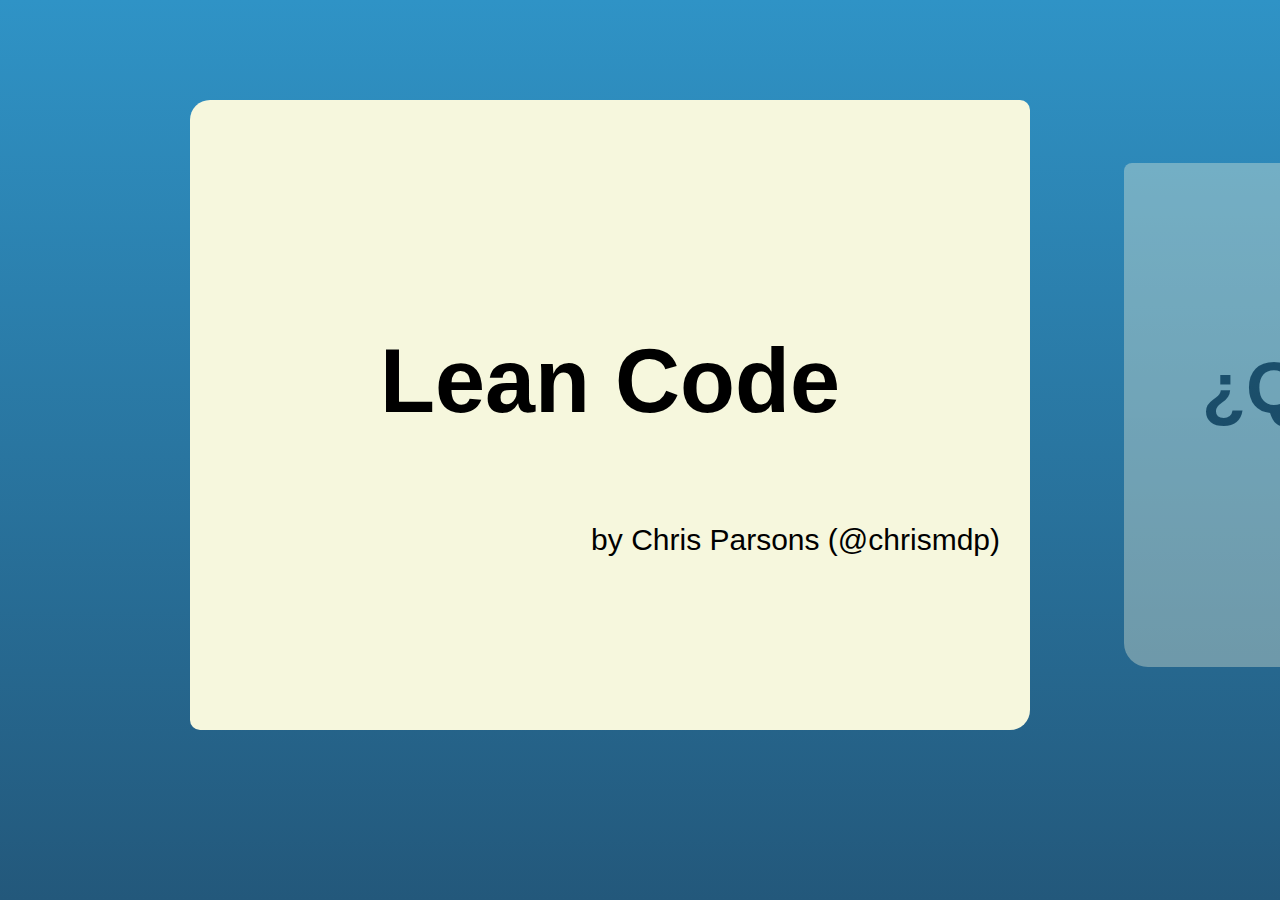
<file: lean_code/index.html>
<!DOCTYPE html>
<html>
<head>
<meta charset="utf-8" />
<title>Lean Code</title>
<link href="../css/theme.css" rel="stylesheet" />
</head>
<body>
	<div class="presentation">
		<div class="slides">
			<div class="slide" id="slide_0">
				<section>
					<header>
						<p class="title">Lean Code</p>
					</header>
					<p class="align-right">by Chris Parsons (@chrismdp)</p>
				</section>
			</div>
			<div class="slide" id="slide_1">
				<section>
					<header>
						<p class="title">¿Qué es Lean?</p>
					</header>
				</section>
			</div>
			<div class="slide" id="slide_2">
				<section>
					<header>
						<p class="title">Lean Software Development</p>
						<div class="comments">
							<p>
								<a class="link" target="_blank"
									href="http://www.amazon.com/exec/obidos/ASIN/0321150783/poppendieckco-20">Lean
									Software Development: An Agile Toolkit </a>
							</p>
							<p>
								<a class="link" target="_blank"
									href="http://www.amazon.com/exec/obidos/ASIN/0321437381/poppendieckco-20">Implementing
									Lean Software Development: From Concept to Cash </a>
							</p>
							<p>
								<a class="link" target="_blank"
									href="http://www.amazon.com/exec/obidos/ASIN/0321620704/poppendieckco-20">Leading
									Lean Software Development: Results Are not the Point </a>
							</p>
						</div>
					</header>
				</section>
			</div>
			<div class="slide" id="slide_3">
				<section>
					<header>
						<p class="title">Eliminar waste (desperdicios)</p>
					</header>
					<div class="comments">
						<ul>
							<li>Defectos</li>
							<li>Esperas</li>
							<li>Inventarios</li>
							<li>Transporte</li>
							<li>Sobreproduccion</li>
							<li>Movimiento</li>
							<li>Sobreproceso</li>
						</ul>

					</div>

				</section>
			</div>
			<div class="slide" id="slide_4">
				<section>
					<header>
						<p class="title">Centrarse en el valor</p>
					</header>
				</section>
			</div>
			<div class="slide" id="slide_5">
				<section>
					<header>
						<p class="title">Entregar rápido</p>
					</header>
					<div class="comments">Optimizar procesos!</div>
				</section>
			</div>
			<div class="slide" id="slide_6">
				<section>
					<header>
						<p class="title">Decidir tarde</p>
					</header>
					<div class="comments">Toyota Prius</div>
				</section>
			</div>
			<div class="slide" id="slide_7">
				<section>
					<header>
						<p class="title">¿Puede el código ser lean?</p>
					</header>
				</section>
			</div>
			<div class="slide" id="slide_8">
				<section>
					<header>
						<p class="title">Presentando al cliente</p>
					</header>
					<p>Un supermercado llamado Mercadona</p>
					<p style="text-align: center">
						<img src="mercadona.jpg" />
					</p>
				</section>
			</div>
			<div class="slide" id="slide_9">
				<section>
					<header>
						<p>Iteración 0</p>
					</header>
					<p>10 minutos para escojer una pareja y inicializar el entorno
						de desarrollo</p>
					<p>Escribir un programa que lea de línea de comandos, acepte
						una entrada y la imprima</p>
				</section>
			</div>
			<div class="slide" id="slide_10">
				<section>
					<header>
						<p>Iteración 1</p>
					</header>
					<p>10 minutos para escribir un cajero sencillo</p>
					<ul>
						<li>'Manzanas' cuestan 1 euro, 'Bananas' cuestan 1.5 y
							'Cerezas' 0.75</li>
						<li>Aceptad cada una de esas palabras por cada línea de
							entrada (stdin)</li>
						<li>Imprimid el total en céntimos en stdout cada vez</li>
					</ul>
					<p>Test de aceptación</p>
					<ul>
						<li>Manzanas -> 100</li>
						<li>Cerezas -> 175</li>
						<li>Cerezas -> 250</li>
					</ul>
				</section>
			</div>
			<div class="slide" id="slide_11">
				<section>
					<header>
						<p>Iteración 2</p>
					</header>
					<p>10 minutos para añadir un descuento</p>
					<ul>
						<li>La misma entrada y salida que antes</li>
						<li>Cada dos cerezas te ahorras 20 céntimos</li>
					</ul>
					<p>Test de aceptación</p>
					<ul>
						<li>Manzanas -> 100</li>
						<li>Cerezas -> 175</li>
						<li>Cerezas -> 230</li>
					</ul>
				</section>
			</div>
			<div class="slide" id="slide_12">
				<section>
					<header>
						<p>Iteración 3</p>
					</header>
					<p>10 minutos para permitir leer en formato CSV</p>
					<ul>
						<li>Aceptar los valores separados por comas</li>
						<li>Los mismos precios que la iteración 2</li>
					</ul>
					<p>Test de aceptación</p>
					<ul>
						<li>Manzanas, Cerezas, Bananas -> 325</li>
						<li>Cerezas, Cerezas -> 130</li>
					</ul>
				</section>
			</div>
			<div class="slide" id="slide_13">
				<section>
					<header>
						<p>Iteración 3a</p>
					</header>
					<p>No! Requisitos urgentes del negocio! La misma fecha límite.</p>
					<ul>
						<li>Las tiendas de Mercadona han sido notificadas del retraso
							en el formato CSV</li>
						<li>El formato de lectura vuelve a ser un elemento por línea</li>
						<li>Las cerezas tienen ahora un descuento de 30 céntimos</li>
						<li>Las bananas son ahora: 'compra dos y una te sale gratis'</li>
					</ul>
					<p>Test de aceptación</p>
					<ul>
						<li>Cerezas -> 75</li>
						<li>Cerezas -> 120</li>
						<li>Bananas -> 270</li>
						<li>Bananas -> 270</li>
					</ul>
				</section>
			</div>
			<div class="slide" id="slide_14">
				<section>
					<header>
						<p>Iteración 4</p>
					</header>
					<p>10 minutos para soportar localización:</p>
					<ul>
						<li>Las tiendas de Mercadona siguen notificadas del retraso
							en el formato CSV</li>
						<li>Las cerezas vuelven al descuento de 20 céntimos</li>
						<li>Tenemos que soportar las palabras 'Pommes' y 'Mele' para
							manzanas</li>
					</ul>
					<p>Test de aceptación</p>
					<ul>
						<li>Cerezas -> 75</li>
						<li>Pommes -> 175</li>
						<li>Cerezas -> 230</li>
						<li>Bananas -> 380</li>
						<li>Bananas -> 380</li>
						<li>Manzanas -> 480</li>
					</ul>
				</section>
			</div>
			<div class="slide" id="slide_15">
				<section>
					<header>
						<p>Iteración 5</p>
					</header>
					<p>10 minutos para soportar descuentos separados para
						diferentes nombres:</p>
					<ul>
						<li>El cambio a formato CSV viene en la siguiente iteración</li>
						<li>3 x Pommes se descuenta a 2 euros</li>
						<li>2 x Mele se descuenta a 1.5</li>
					</ul>
					<p>Test de aceptación</p>
					<ul>
						<li>Mele -> 100</li>
						<li>Pommes -> 200</li>
						<li>Pommes -> 300</li>
						<li>Manzanas -> 400</li>
						<li>Pommes -> 400</li>
						<li>Mele -> 450</li>
						<li>Cerezas -> 525</li>
						<li>Cerezas -> 580</li>
					</ul>
				</section>
			</div>
			<div class="slide" id="slide_16">
				<section>
					<header>
						<p>Iteración 5a</p>
					</header>
					<p>10 minutos para soportar descuentos separados para
						diferentes nombres:</p>
					<ul>
						<li>UN NUEVO CAMBIO!</li>
						<li>3 x Pommes se descuenta a 2 euros</li>
						<li>2 x Mele se descuenta a 1 euro</li>
					</ul>
					<p>Test de aceptación</p>
					<ul>
						<li>Mele -> 100</li>
						<li>Pommes -> 200</li>
						<li>Pommes -> 300</li>
						<li>Manzanas -> 400</li>
						<li>Pommes -> 400</li>
						<li>Mele -> 400</li>
						<li>Cerezas -> 475</li>
						<li>Cerezas -> 530</li>
						<li>Bananas -> 680</li>
					</ul>
				</section>
			</div>
			<div class="slide" id="slide_17">
				<section>
					<header>
						<p>Iteración 6</p>
					</header>
					<p>10 minutos para terminar el formato CSV y aplicar
						super-descuento:</p>
					<ul>
						<li>Soportar entrada tanto en formato línea como CSV</li>
						<li>2 x Mele se descuenta a 1.5 euros</li>
						<li>Compra 4 manzanas y ahorras otro euro</li>
						<li>Compra 5 frutas y te ahorras 2 euros</li>
					</ul>
					<p>Test de aceptación</p>
					<ul>
						<li>Mele, Pommes, Pommes, Mele -> 250</li>
						<li>Bananas -> 200</li>
					</ul>
					<p>Test de aceptación</p>
					<ul>
						<li>Mele, Pommes, Pommes, Manzanas, Mele -> 150</li>
					</ul>
				</section>
			</div>
			<div class="slide" id="slide_18">
				<section>
					<header>
						<p class="title">Conclusiones</p>
					</header>

					<div class="comments">
						<ul>
							<li>Quien ha acabado?</li>
							<li>Alguien ha hecho tests? Y TDD?</li>
							<li>Alguien ha usado repositorio de codigo?</li>
							<li>Que problemas os habeis encontrado?</li>
						</ul>
					</div>

				</section>
			</div>
			<div class="slide" id="slide_19">
				<section>
					<header>
						<p class="title">Eliminar Waste</p>

					</header>
					<div class="comments">
						<ul>
							<li>Defects and Quality</li>
							<li>80 - 20</li>
							<li>bureaucracy</li>
							<li>unnecessary code and functionality</li>
							<li>delay in the software development process</li>
							<li>unclear requirements</li>
							<li>slow internal communication</li>
						</ul>
					</div>
				</section>
			</div>
			<div class="slide" id="slide_20">
				<section>
					<header>
						<p class="title">Centrarse en el valor</p>
						<div class="comments">Que es valor?</div>
					</header>
				</section>
			</div>
			<div class="slide" id="slide_21">
				<section>
					<header>
						<p class="title">Entregar rápido</p>
					</header>
					<div class="comments">Esperar al ultimo momento responsable</div>
				</section>
			</div>
			<div class="slide" id="slide_22">
				<section>
					<header>
						<p class="title">Decidir tarde</p>
					</header>
					<div class="comments">As software development is always
						associated with some uncertainty, better results should be
						achieved with an options-based approach, delaying decisions as
						much as possible until they can be made based on facts and not on
						uncertain assumptions and predictions. The more complex a system
						is, the more capacity for change should be built into it, thus
						enabling the delay of important and crucial commitments.</div>

				</section>
			</div>

			<div class="slide" id="slide_23">
				<section>
					<header>
						<p class="title">Solución en AWK de Gojko Adzic</p>
					</header>
					<p>
					<pre>
BEGIN {RS=",|\n"}
/Apples|Pommes|Mele/{total+=100; apples++; if (apples%4==0) total-=100;}
/Pommes/{pommes++; if (pommes%3==0) total-=100; }
/Mele/{mele++; if (mele%2==0) total-=50;}
/Cherries/{total+=75; cherries++; if (cherries%2==0) total-=20;}
/Bananas/{total+=150; bananas++; if (bananas%2==0) total-=150;}
//{fruit++; if (fruit%5==0) total-=200;}
END{print total;}</pre>
					</p>
					<p>
						<a
							href="http://gojko.net/2011/05/26/sc2011-lean-code-solution-in-awk/"
							target="_blank" class="link">Solución de Gojko Adzic</a>
					</p>
				</section>
			</div>
			<div class="slide" id="slide_24">
				<section>
					<header>
						<p class="title">Solución en Ruby de Chris Parsons</p>
					</header>
					<pre>
  def apply_discount(item)
    @count[item] += 1
    if (details = DISCOUNT[item])
      if @count[item] % details[:quantity] == 0
        @total -= details[:discount]
      end
    end
  end
  PRICE = { 'A' => 50, 'B' => 30, 'C' => 20, 'D' => 15 }
  DISCOUNT = { 'A' => {:quantity => 3, :discount => 20 }, 
  'B' => { :quantity => 2, :discount => 15 } }
</pre>
					<p>
						<a href="https://github.com/chrismdp/checkout-kata"
							target="_blank" class="link">Soluciones de Chris Parsons</a> y <a
							href="https://github.com/nhpatt/Checkout" target="_blank"
							class="link">Soluciones de nhpatt</a>
					</p>
				</section>
			</div>

			<div class="slide" id="slide_25">
				<section>
					<p class="title">"The quality of your software is inversely
						proportional to how often you have to say no to your customer."</p>
					<p class="align-right">-- Uncle Bob Martin</p>
				</section>
			</div>
		</div>
	</div>
	<script src="../js/jquery.js"></script>
	<script src="../js/presentation.js"></script>
</body>
</html>
</file>
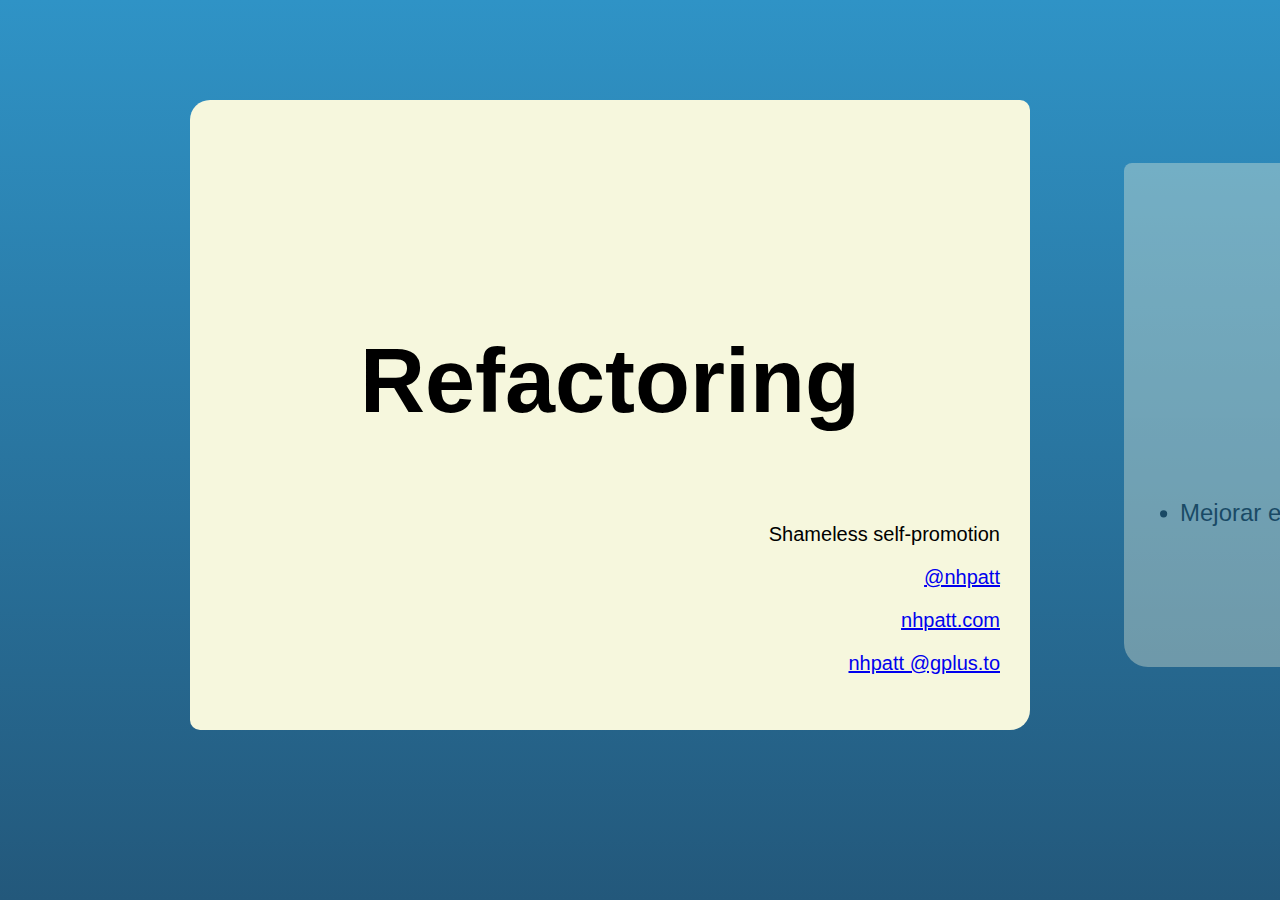
<file: refactoring/index.html>
<!DOCTYPE html>
<html>
<head>
<meta charset="utf-8" />
<title>Refactoring</title>
<link href="../css/theme.css" rel="stylesheet" />
</head>
<body>
	<div class="presentation">
		<div class="slides">
			<div class="slide" id="slide_0">
				<section>
					<header>
						<p class="title">Refactoring</p>
					</header>
					<footer>
						<p>Shameless self-promotion</p>
						<p>
							<a href="http://twitter.com/nhpatt">@nhpatt</a>
						</p>
						<p>
							<a href="http://nhpatt.com">nhpatt.com</a>
						</p>
						<p>
							<a href="http://gplus.to/nhpatt">nhpatt @gplus.to</a>
						</p>
					</footer>
				</section>
			</div>
			<div class="slide" id="slide_1">
				<section>
					<header>
						<p class="title">¿Qué es?</p>
					</header>
					<ul>
						<li>Mejorar el diseño del código sin cambiar lo que hace</li>
					</ul>
				</section>
			</div>
			<div class="slide" id="slide_2">
				<section>
					<header>
						<p class="title">EJEMPLO!</p>
					</header>
				</section>
			</div>
		</div>
		<div class="slide" id="slide_3">
			<section>
				<header>
					<p class="title">Definición (revisitada)</p>
				</header>
				<p>Improving the design of existing code without changing what
					it does</p>
				<p>Refactoring is the process of changing a software system in
					such a way that it does not alter the external behaviour of the
					code yet improves its internal structure</p>
			</section>
		</div>

		<div class="slide" id="slide_4">
			<section>
				<header>
					<p>¿Por qué?</p>
				</header>
				<ul>
					<li>"Refactoring improves the design of software"
						<div class="comments">El diseño del sistema empeora con el
							tiempo</div>
					</li>
					<li>"Refactoring makes software easier to understand"
						<div class="comments">Código ajeno (forma de entenderlo) y
							propio</div></li>
					<li>"Refactoring makes software helps you find bugs"
						<div class="comments">Código más claro</div>
					</li>
					<li>"Refactoring helps you program faster"
						<div class="comments">"I've found that refactoring helps me
							write fast software. It slows the software in the short term
							while I'm refactoring, but it makes the software easier to tune
							during optimization."</div>
					</li>
					<li>"Refactoring and design"
						<div class="comments">"With refactoring you find the balance
							of work changes. You find that design, rather than occuring all
							up front, occurs continuously during development."</div>
					</li>
				</ul>
			</section>
		</div>
		<div class="slide" id="slide_5">
			<section>
				<header>
					<p>¿Cuando?</p>
				</header>
				<ul>
					<li>Cuando vas a escribir código duplicado
						<div class="comments">"The first time you do something, you
							just do it. The second time you do something similar, you wince
							at the duplication, but you do the duplicate thing anyway. The
							third time you do something similar, you refactor."</div></li>
					<li>Cuando tienes que solucionar un bug</li>
					<li>Cuando añades nuevas funcionalidades</li>
				</ul>

			</section>
		</div>
		<div class="slide" id="slide_6">
			<section>
				<header>
					<p>¿Qué le cuento al _jefe_?</p>
				</header>
				<ul>
					<li>Calidad, calidad, calidad!</li>
					<li>O nada
						<div class="comments">Many people say they are driven by
							quality but are more driven by schedule. In these cases I give my
							more controversial advice: Don't tell!</div>
					</li>
				</ul>
			</section>
		</div>
		<div class="slide" id="slide_7">
			<section>
				<header>
					<p>Problemas</p>
				</header>
				<ul>
					<li>No hay tests ni red de seguridad - "Refactoring is risky"</li>
					<li>Profundizar demasiado, hay que centrarse en refactors
						pequeños</li>
					<li>Fechas límites
						<div class="comments">"The other time you should avoid
							refactoring is when you are close to a deadline. At that point
							the productivity gain from refactoring would appear after the
							deadline and thus be too late."</div></li>
					<li>Focalizar el esfuerzo (ROI)
						<div class="comments">"You should concentrate on where the
							risk is. Look at the code and see where it becomes complex. Look
							at the function and consider the likely areas of error."</div>
					</li>
					<li>Tener en cuenta el sombrero que llevas
						<div class="comments">"All this might take only ten minutes,
							but during this time you should always be aware of which hat
							you're wearing"</div></li>
					<li>Interfaces públicas</li>
				</ul>
			</section>
		</div>
		<div class="slide" id="slide_8">
			<section>
				<header>
					<p>¿Qué refactorizar?</p>
				</header>
				<p>Code Smells</p>
				<ul>
					<li>Código duplicado</li>
					<li>Métodos y claseslargos</li>
					<li>Métodos con muchos parámetros</li>
					<li>Cambios divergentes y 'Shotgun Surgery'
						<div class="comments">Una clase cambia por motivos
							diferentes y un sólo cambio hay que hacerlo en miles de clases</div></li>
					<li>Feature Envy</li>
					<li>Data Clumps</li>
					<li>Switch Statements</li>
					<li>Copy & Paste Inheritance</li>
					<li>Cadenas de mensajes (train wrecks) y viceversa</li>
					<li>Data classes</li>
					<li>Comentarios</li>
				</ul>
			</section>
		</div>
		<div class="slide" id="slide_9">
			<section>
				<header>
					<p>Ejemplos</p>
				</header>
				<ul>
					<li>Extraer método
						<div class="comments">Problemas con variables locales</div></li>
					<li>Inlines</li>
					<li>Reemplazar método con método objeto</li>
					<li>Mover método</li>
					<li>Extraer clase/superclase</li>
					<li>Reemplazar condicional con polimorfismo</li>
					<li>Eliminar flags de control</li>
					<li>Null object</li>
					<li>Renombrados</li>
					<li>Introducir objeto parámetro</li>
					<li>Pull Up y Push Down</li>
					<li>Form Template Method
						<div class="comments">Ejemplo, generación de informes</div>
					</li>

				</ul>
			</section>
		</div>
		<div class="slide" id="slide_10">
			<section>
				<header>
					<p>¿Cómo empezar?</p>
				</header>
				<ul>
					<li>Saber parar es lo más importante
						<div class="comments">Mostly, though, you'll know you're
							getting it when you can stop with confidence. Stopping is the
							strongest move in the refactorer's repertoire... That's when you
							stop. If the code is already better, integrate and release what
							you've done. If it isn't better, walk away. Flush it. Glad to
							have learned a lesson, pity it didn't work out. What's on for
							tomorrow?</div>
					</li>
					<li>Establecer objetivos
						<div class="comments">"Get used to picking a goal."</div>
					</li>
					<li>Parar cuando no estás seguro</li>
					<li>Dar marcha atrás si fallas</li>
					<li>Pair programming!</li>
				</ul>
			</section>
		</div>
		<div class="slide" id="slide_11">
			<section>
				<header>
					<p class="title">Notas</p>
				</header>
				<ul>
					<li>"Any fool can write code that a computer can understand.
						Good programmers write code that humans can understand"</li>
					<li>Sobre rendimiento - "Until I profile I cannot tell how
						much time is needed for the loop to calculate or whether the loop
						is called often enough for it to affect the overall performance of
						the system"</li>
					<li>It is better to write and run incomplete tests than not to
						run complete tests.</li>
				</ul>
			</section>
		</div>
		<div class="slide" id="slide_12">
			<section>
				<header>
					<p class="title">Referencias y documentación</p>
				</header>
				<p>
					<a href="http://www.youtube.com/user/parlezuml">Jason Gorman en
						Youtube</a>
				</p>
				<p>
					<a
						href="http://books.google.com/books?id=1MsETFPD3I0C&printsec=frontcover&dq=refactoring&hl=es&ei=hLc1TpijNNDusgbKrI25Ag&sa=X&oi=book_result&ct=result&resnum=1&ved=0CCkQ6AEwAA#v=onepage&q&f=false">Refactoring:
						improving the design of existing code</a>, de Martin Fowler y Kent
					Beck
				</p>
				<p>
					<a
						href="http://books.google.com/books?id=CQlRAAAAMAAJ&q=working+with+legacy&dq=working+with+legacy&hl=es&ei=jbc1ToOePMv0sgau24C7Ag&sa=X&oi=book_result&ct=result&resnum=1&ved=0CCkQ6AEwAA">Working
						effectively with legacy code</a>, de Michael Feathers
				</p>
			</section>
		</div>
	</div>
		<div class="slide" id="slide_13">
				<section>
					<header>
						<p class="title">¿Preguntas?</p>
					</header>
					<p></p>
				</section>
			</div>			
	<script src="../js/jquery.js"></script>
	<script src="../js/presentation.js"></script>
</body>
</html>
</file>
<file: css/theme.css>
body {
	font: 20px Tahoma, sans-serif;
	padding: 0;
	margin: 0;
	position: absolute;
	width: 100%;
	height: 100%;
	text-align: left;
	left: 0px;
	top: 0px;
	-webkit-font-smoothing: antialiased;
}

header {
	font-size: 70px;
	font-weight: bold;
	text-align: center;
}

footer {
	font-size: 20px;
	text-align: right;
}

ul li {
	line-height: 30px;
}

ul li .comments {
	line-height: normal;
}

section {
	padding: 30px;
	display: block;
	overflow: hidden;
	font-size: 30px;
}

.comments {
	font-size: 20px;
	text-align: left;
	color: grey;
	display: none;
}

.align-right {
	text-align: right;
}

.title {
	font-size: 90px;
	margin-top: 200px;
	text-align: center;
}

.presentation {
	position: absolute;
	height: 100%;
	width: 100%;
	left: 0px;
	top: 0px;
	display: block;
	overflow: hidden;
	background: #23587B;
	background: -webkit-gradient(linear, left top, left bottom, from(#2F93C6),
		to(#23587B) );
	background: -moz-linear-gradient(top, #2F93C6, #23587B);
}

.slide {
	display: block;
	position: absolute;
	overflow: hidden;
	width: 840px;
	height: 630px;
	left: 50%;
	top: 50%;
	margin-top: -350px;
	opacity: 0.35;
	-webkit-transform: scale(0.8) translateZ(0);
	-moz-transform: scale(0.8);
	-o-transform: scale(0.8);
	-webkit-transition: all 1s ease-in-out;
	-moz-transition: all 1s ease-in-out;
	-o-transition: all 1s ease-in-out;
	transition: all 1s ease-in-out;
	background: #f6f7dd;
}

.slide.current {
	visibility: visible;
	display: block;
	margin-left: -450px;
	-webkit-transform: scale(1.0);
	-moz-transform: scale(1.0);
	-o-transform: scale(1.0);
	opacity: 1.0;
}

.slide:nth-child(even) {
	border-radius: 10px 30px 10px 30px;
	-moz-border-radius: 10px 20px 10px 20px;
}

.slide:nth-child(odd) {
	border-radius: 20px 10px 20px 10px;
	-moz-border-radius: 20px 10px 20px 10px;
}

.slide.left-slide {
	margin-left: -1300px;
}

.slide.right-slide {
	margin-left: 400px;
}

.slide.veryright-slide {
	margin-left: 2000px;
}

.slide.veryleft-slide {
	margin-left: -2600px;
}
</file>
<file: css/lightning.css>
.slide {
	-webkit-transition: all 0s ease-in-out;
	-moz-transition: all 0s ease-in-out;
	-o-transition: all 0s ease-in-out;
	transition: all 0s ease-in-out;
	width: 100%;
	top: 0%;
	margin-top: 0px;
	height: 100%;
	overflow: visible;
}

.slide.current {
	margin-left: 0px;
	left: 0%;
}

.slide.left-slide {
	margin-left: -2000px;
}

.slide.right-slide {
	margin-left: 1100px;
}

.lightningImage {
	width: 400px;
}

.slide:nth-child(even) {
	border-radius: 0px;
}

.slide:nth-child(odd) {
	border-radius: 0px;
}
</file>
<file: css/altTheme.css>
.slide {
	-webkit-transition: all 0s ease-in-out;
	-moz-transition: all 0s ease-in-out;
	-o-transition: all 0s ease-in-out;
	transition: all 0s ease-in-out;
	width: 90%;
	height: 80%;
	margin-top: -45%;
	overflow: visible;
}

.slide.current {
	margin-left: 0px;
	left: 2.5%;
}
</file>
